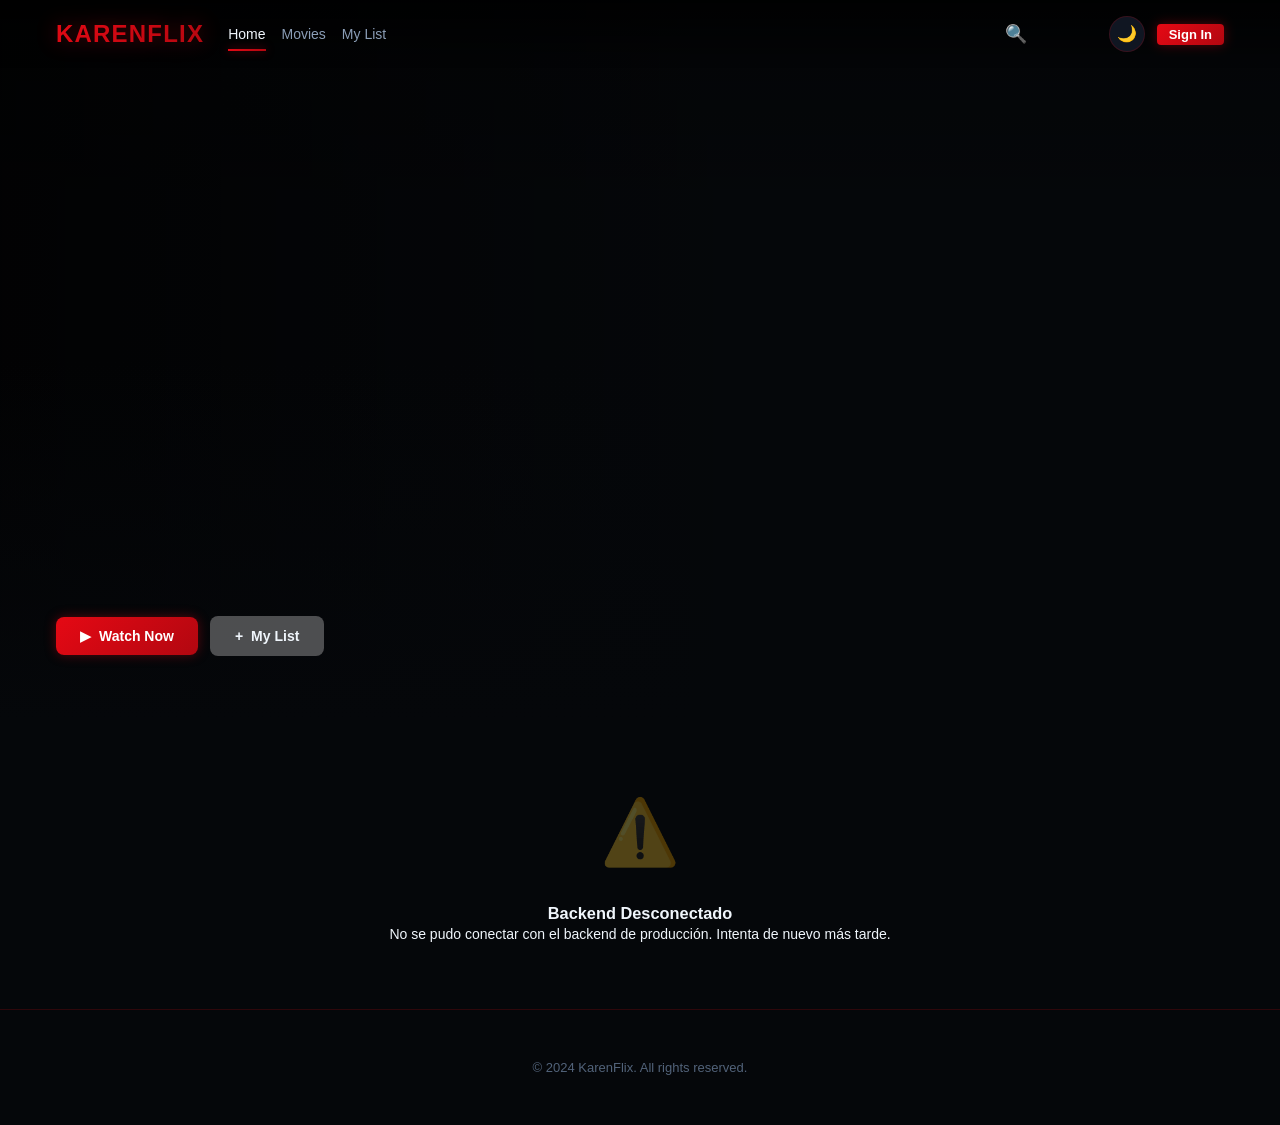
<file: index.html>
<!DOCTYPE html>
<html lang="es">
<head>
  <meta charset="UTF-8">
  <meta name="viewport" content="width=device-width, initial-scale=1.0">
  <title>KarenFlix - Home</title>
  <link rel="icon" href="public/favicon.ico">
  <link rel="stylesheet" href="assets/css/variables.css">
  <link rel="stylesheet" href="assets/css/global.css">
  <link rel="stylesheet" href="assets/css/components.css">
  <link rel="stylesheet" href="assets/css/pages/home.css">
</head>
<body>
  <header id="navbar"></header>

  <section class="hero" id="hero">
    <div class="hero__backdrop" id="hero-backdrop"></div>
    <div class="hero__overlay"></div>
    <div class="hero__content">
      <h1 id="hero-title"></h1>
      <p id="hero-synopsis"></p>
      <div class="hero__actions">
        <button class="btn btn--primary" id="hero-watch">
          <span>▶</span> Watch Now
        </button>
        <button class="btn btn--secondary" id="hero-add-list">
          <span>+</span> My List
        </button>
      </div>
      <div class="hero__meta" id="hero-meta"></div>
    </div>
  </section>

  <main id="carousels"></main>

  <footer>
    <div class="container">
      <p>© 2024 KarenFlix. All rights reserved.</p>
    </div>
  </footer>

  <div id="toast-container"></div>

  <script type="module">
    import { initHomePage } from './assets/js/pages/home.js';
    initHomePage();
  </script>
</body>
</html>
</file>
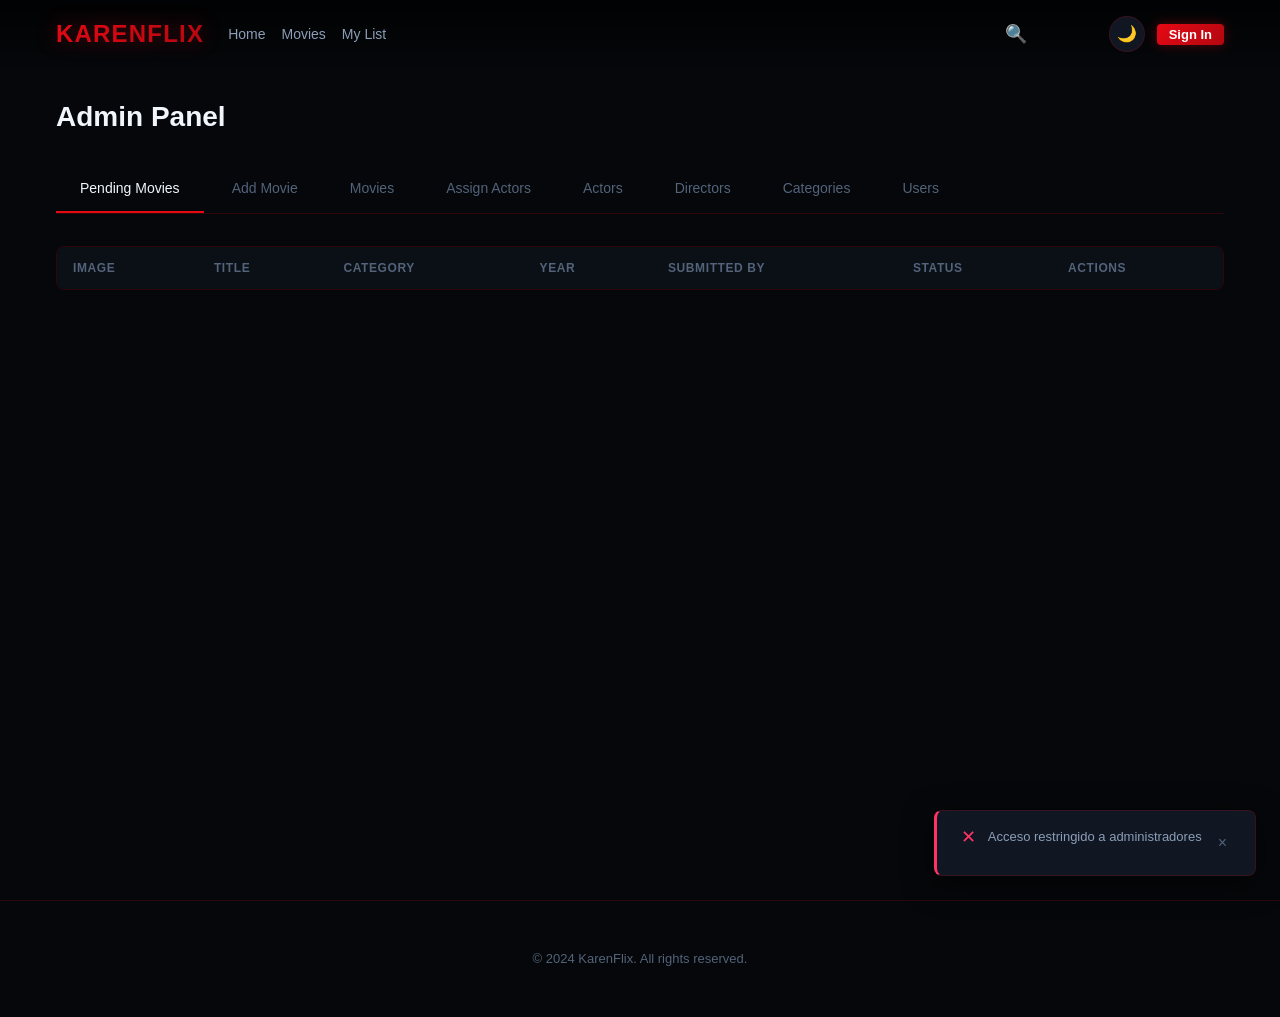
<file: pages/admin.html>
<!DOCTYPE html>
<html lang="es">
<head>
  <meta charset="UTF-8">
  <meta name="viewport" content="width=device-width, initial-scale=1.0">
  <title>KarenFlix - Admin Panel</title>
  <link rel="icon" href="../public/favicon.ico">
  <link rel="stylesheet" href="../assets/css/variables.css">
  <link rel="stylesheet" href="../assets/css/global.css">
  <link rel="stylesheet" href="../assets/css/components.css">
  <link rel="stylesheet" href="../assets/css/pages/admin.css">
</head>
<body>
  <header id="navbar"></header>

  <main class="container admin-page">
    <h1>Admin Panel</h1>

    <section class="admin-stats" id="admin-stats"></section>

    <nav class="admin-tabs" aria-label="Admin tabs">
      <button class="admin-tabs__btn admin-tabs__btn--active" data-tab="pending">Pending Movies</button>
      <button class="admin-tabs__btn" data-tab="add-movie">Add Movie</button>
      <button class="admin-tabs__btn" data-tab="manage-movies">Movies</button>
      <button class="admin-tabs__btn" data-tab="assign-actors">Assign Actors</button>
      <button class="admin-tabs__btn" data-tab="manage-actors">Actors</button>
      <button class="admin-tabs__btn" data-tab="manage-directors">Directors</button>
      <button class="admin-tabs__btn" data-tab="manage-categories">Categories</button>
      <button class="admin-tabs__btn" data-tab="manage-users">Users</button>
    </nav>

    <section id="tab-pending" class="admin-tab-content">
      <div class="admin-table-wrapper">
        <table class="admin-table" id="pending-table">
          <thead>
            <tr>
              <th>Image</th>
              <th>Title</th>
              <th>Category</th>
              <th>Year</th>
              <th>Submitted By</th>
              <th>Status</th>
              <th>Actions</th>
            </tr>
          </thead>
          <tbody id="pending-tbody"></tbody>
        </table>
      </div>
    </section>

    <section id="tab-add-movie" class="admin-tab-content" style="display:none;">
      <article class="admin-form-card">
        <h2 id="movie-form-title">Register New Movie</h2>
        <form id="add-movie-form">
          <input type="hidden" id="movie-id">
          <p class="form__group">
            <label class="form__label" for="movie-title">Title</label>
            <input type="text" class="form__input" id="movie-title" placeholder="Movie title..." required>
          </p>
          <p class="form__group">
            <label class="form__label" for="movie-description">Description</label>
            <textarea class="form__textarea" id="movie-description" rows="4" placeholder="Movie synopsis..." required></textarea>
          </p>
          <div class="form__row">
            <p class="form__group">
              <label class="form__label" for="movie-category">Category</label>
              <select class="form__select" id="movie-category" required>
                <option value="">Select category...</option>
              </select>
            </p>
            <p class="form__group">
              <label class="form__label" for="movie-director">Director</label>
              <select class="form__select" id="movie-director" required>
                <option value="">Select director...</option>
              </select>
            </p>
          </div>
          <div class="form__row">
            <p class="form__group">
              <label class="form__label" for="movie-year">Release Year</label>
              <input type="number" class="form__input" id="movie-year" placeholder="2024" min="1888" max="2030" required>
            </p>
            <p class="form__group">
              <label class="form__label" for="movie-duration">Duration (minutes)</label>
              <input type="number" class="form__input" id="movie-duration" min="1" max="1000" required>
            </p>
          </div>
          <p class="form__group">
            <label class="form__label" for="movie-image">Image URL</label>
            <input type="url" class="form__input" id="movie-image" maxlength="255" placeholder="https://... (opcional)">
          </p>
          <p class="form__group">
            <label class="form__label" for="movie-trailer">Video URL (YouTube, optional)</label>
            <input type="url" class="form__input" id="movie-trailer" maxlength="255" placeholder="https://www.youtube.com/watch?v=...">
          </p>
          <div class="admin-table__actions">
            <button type="submit" class="btn btn--primary" id="movie-submit">Add Movie</button>
            <button type="button" class="btn btn--ghost" id="movie-cancel" style="display:none;">Cancel</button>
          </div>
        </form>
      </article>
    </section>

    <section id="tab-manage-movies" class="admin-tab-content" style="display:none;">
      <div class="admin-table-wrapper">
        <table class="admin-table">
          <thead><tr><th>Title</th><th>Director</th><th>Category</th><th>Year</th><th>Status</th><th>Actions</th></tr></thead>
          <tbody id="movies-tbody"></tbody>
        </table>
      </div>
    </section>

    <section id="tab-assign-actors" class="admin-tab-content" style="display:none;">
      <article class="admin-form-card">
        <h2 id="assign-actor-title">Assign Actor to Movie</h2>
        <form id="assign-actor-form">
          <input type="hidden" id="assign-actor-id">
          <p class="form__group">
            <label class="form__label" for="assign-movie">Movie</label>
            <select class="form__select" id="assign-movie" required>
              <option value="">Select movie...</option>
            </select>
          </p>
          <p class="form__group">
            <label class="form__label" for="assign-actor">Actor</label>
            <select class="form__select" id="assign-actor" required>
              <option value="">Select actor...</option>
            </select>
          </p>
          <p class="form__group">
            <label class="form__label" for="assign-character">Character Name</label>
            <input type="text" class="form__input" id="assign-character" placeholder="Character name...">
          </p>
          <div class="admin-table__actions">
            <button type="submit" class="btn btn--primary" id="assign-actor-submit">Assign Actor</button>
            <button type="button" class="btn btn--ghost" id="assign-actor-cancel" style="display:none;">Cancel</button>
          </div>
        </form>
      </article>
      <div class="admin-table-wrapper admin-management-list">
        <table class="admin-table">
          <thead><tr><th>Actor</th><th>Character</th><th>Movie</th><th>Actions</th></tr></thead>
          <tbody id="cast-tbody"></tbody>
        </table>
      </div>
    </section>

    <section id="tab-manage-actors" class="admin-tab-content" style="display:none;">
      <article class="admin-form-card">
        <h2 id="actor-form-title">Create Actor</h2>
        <form id="actor-form">
          <input type="hidden" id="actor-id">
          <p class="form__group">
            <label class="form__label" for="actor-name">Name</label>
            <input type="text" class="form__input" id="actor-name" minlength="2" maxlength="100" required>
          </p>
          <p class="form__group">
            <label class="form__label" for="actor-biography">Biography</label>
            <textarea class="form__textarea" id="actor-biography" rows="4" minlength="10" maxlength="500" required></textarea>
          </p>
          <div class="form__row">
            <p class="form__group">
              <label class="form__label" for="actor-birth-date">Birth Date</label>
              <input type="date" class="form__input" id="actor-birth-date">
            </p>
            <p class="form__group">
              <label class="form__label" for="actor-photo-url">Photo URL</label>
              <input type="url" class="form__input" id="actor-photo-url" maxlength="255" placeholder="https://...">
            </p>
          </div>
          <div class="admin-table__actions">
            <button type="submit" class="btn btn--primary" id="actor-submit">Create Actor</button>
            <button type="button" class="btn btn--ghost" id="actor-cancel" style="display:none;">Cancel</button>
          </div>
        </form>
      </article>
      <div class="admin-table-wrapper admin-management-list">
        <table class="admin-table">
          <thead><tr><th>Name</th><th>Biography</th><th>Birth Date</th><th>Actions</th></tr></thead>
          <tbody id="actors-tbody"></tbody>
        </table>
      </div>
      <section class="admin-filmography" id="actor-filmography" hidden>
        <h2 id="actor-filmography-title">Actor filmography</h2>
        <ul id="actor-filmography-list"></ul>
      </section>
    </section>

    <section id="tab-manage-directors" class="admin-tab-content" style="display:none;">
      <article class="admin-form-card">
        <h2 id="director-form-title">Create Director</h2>
        <form id="director-form">
          <input type="hidden" id="director-id">
          <p class="form__group">
            <label class="form__label" for="director-name">Name</label>
            <input type="text" class="form__input" id="director-name" minlength="2" maxlength="100" required>
          </p>
          <div class="admin-table__actions">
            <button type="submit" class="btn btn--primary" id="director-submit">Create Director</button>
            <button type="button" class="btn btn--ghost" id="director-cancel" style="display:none;">Cancel</button>
          </div>
        </form>
      </article>
      <div class="admin-table-wrapper admin-management-list">
        <table class="admin-table">
          <thead><tr><th>Name</th><th>Actions</th></tr></thead>
          <tbody id="directors-tbody"></tbody>
        </table>
      </div>
      <section class="admin-filmography" id="director-filmography" hidden>
        <h2 id="director-filmography-title">Director filmography</h2>
        <ul id="director-filmography-list"></ul>
      </section>
    </section>

    <section id="tab-manage-categories" class="admin-tab-content" style="display:none;">
      <article class="admin-form-card">
        <h2 id="category-form-title">Create Category</h2>
        <form id="category-form">
          <input type="hidden" id="category-id">
          <p class="form__group">
            <label class="form__label" for="category-name">Name</label>
            <input type="text" class="form__input" id="category-name" minlength="2" maxlength="50" required>
          </p>
          <p class="form__group">
            <label class="form__label" for="category-description">Description</label>
            <textarea class="form__textarea" id="category-description" rows="3" minlength="3" maxlength="500" required></textarea>
          </p>
          <div class="admin-table__actions">
            <button type="submit" class="btn btn--primary" id="category-submit">Create Category</button>
            <button type="button" class="btn btn--ghost" id="category-cancel" style="display:none;">Cancel</button>
          </div>
        </form>
      </article>
      <div class="admin-table-wrapper admin-management-list">
        <table class="admin-table">
          <thead><tr><th>Name</th><th>Description</th><th>Actions</th></tr></thead>
          <tbody id="categories-tbody"></tbody>
        </table>
      </div>
    </section>

    <section id="tab-manage-users" class="admin-tab-content" style="display:none;">
      <article class="admin-form-card">
        <h2 id="user-form-title">Update User</h2>
        <form id="user-form">
          <input type="hidden" id="user-id">
          <p class="form__group">
            <label class="form__label" for="user-username">Username</label>
            <input type="text" class="form__input" id="user-username" minlength="3" maxlength="50" required>
          </p>
          <p class="form__group">
            <label class="form__label" for="user-email">Email</label>
            <input type="email" class="form__input" id="user-email" maxlength="100" required>
          </p>
          <p class="form__group">
            <label class="form__label" for="user-password">New Password</label>
            <input type="password" class="form__input" id="user-password" minlength="6" placeholder="Leave blank to keep current password">
          </p>
          <div class="admin-table__actions">
            <button type="submit" class="btn btn--primary">Save User</button>
            <button type="button" class="btn btn--ghost" id="user-cancel">Cancel</button>
          </div>
        </form>
      </article>
      <div class="admin-table-wrapper admin-management-list">
        <table class="admin-table">
          <thead><tr><th>Username</th><th>Email</th><th>Role</th><th>Actions</th></tr></thead>
          <tbody id="users-tbody"></tbody>
        </table>
      </div>
    </section>
  </main>

  <footer>
    <div class="container">
      <p>© 2024 KarenFlix. All rights reserved.</p>
    </div>
  </footer>

  <div id="toast-container"></div>

  <dialog class="role-confirm-dialog" id="role-confirm-dialog" aria-labelledby="role-confirm-title">
    <form id="role-confirm-form">
      <h2 id="role-confirm-title">Confirm role change</h2>
      <p class="role-confirm-dialog__description">
        Changing the role for <strong id="role-confirm-user"></strong> requires your administrator password.
      </p>
      <input type="hidden" id="role-user-id">
      <p class="form__group">
        <label class="form__label" for="role-select">New role</label>
        <select class="form__select" id="role-select" required>
          <option value="user">User</option>
          <option value="admin">Administrator</option>
        </select>
      </p>
      <p class="form__group">
        <label class="form__label" for="role-admin-password">Administrator password</label>
        <input type="password" class="form__input" id="role-admin-password" autocomplete="current-password" required>
      </p>
      <div class="admin-table__actions">
        <button type="submit" class="btn btn--primary" id="role-confirm-submit">Confirm role</button>
        <button type="button" class="btn btn--ghost" id="role-confirm-cancel">Cancel</button>
      </div>
    </form>
  </dialog>

  <script type="module">
    import { initAdminPage } from '../assets/js/pages/admin.js';
    initAdminPage();
  </script>
</body>
</html>
</file>
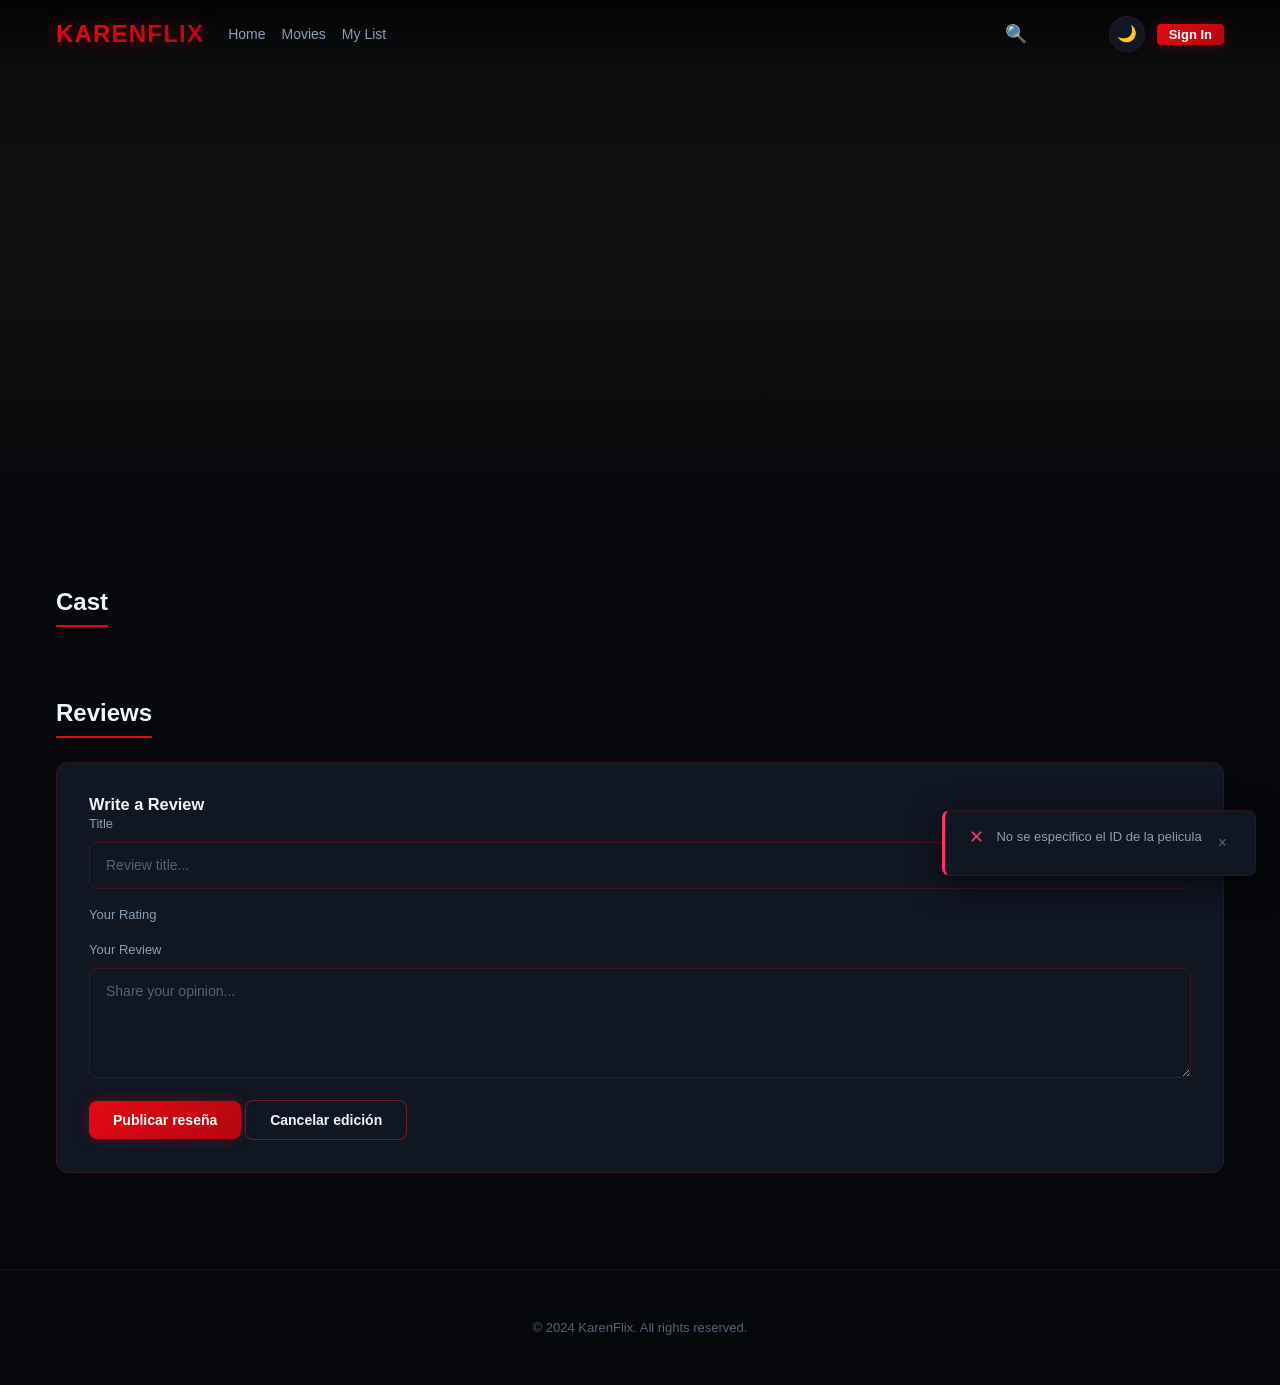
<file: pages/detail.html>
<!DOCTYPE html>
<html lang="es">
<head>
  <meta charset="UTF-8">
  <meta name="viewport" content="width=device-width, initial-scale=1.0">
  <title>KarenFlix - Movie Detail</title>
  <link rel="icon" href="../public/favicon.ico">
  <link rel="stylesheet" href="../assets/css/variables.css">
  <link rel="stylesheet" href="../assets/css/global.css">
  <link rel="stylesheet" href="../assets/css/components.css">
  <link rel="stylesheet" href="../assets/css/pages/detail.css">
</head>
<body>
  <header id="navbar"></header>

  <header class="detail-hero" id="detail-hero">
    <div class="detail-hero__backdrop" id="detail-backdrop"></div>
    <div class="detail-hero__overlay"></div>
    <div class="detail-hero__content">
      <figure class="detail-hero__poster" id="detail-poster"></figure>
      <div class="detail-hero__info">
        <h1 id="detail-title"></h1>
        <div class="detail-hero__meta" id="detail-meta"></div>
        <div id="detail-rating"></div>
        <p class="detail-hero__synopsis" id="detail-synopsis"></p>
        <div class="detail-hero__actions" id="detail-actions"></div>
      </div>
    </div>
  </header>

  <main class="container detail-content">
    <section class="detail-section">
      <h2 class="detail-section__title">Cast</h2>
      <div class="cast-grid" id="cast-grid"></div>
    </section>

    <section class="detail-section">
      <h2 class="detail-section__title">Reviews</h2>

      <article class="review-form" id="review-form-container">
        <h3>Write a Review</h3>
        <form id="review-form">
          <p class="form__group">
            <label class="form__label" for="review-title-input">Title</label>
            <input type="text" class="form__input" id="review-title-input" placeholder="Review title..." minlength="3" maxlength="100" required>
          </p>
          <div class="form__group">
            <span class="form__label">Your Rating</span>
            <div id="review-stars"></div>
            <input type="hidden" id="review-rating-value" value="0">
          </div>
          <p class="form__group">
            <label class="form__label" for="review-comment">Your Review</label>
            <textarea class="form__textarea" id="review-comment" rows="4" placeholder="Share your opinion..." minlength="10" maxlength="1000" required></textarea>
          </p>
          <button type="submit" class="btn btn--primary">Publicar reseña</button>
          <button type="button" class="btn btn--ghost" id="review-cancel-edit" hidden>Cancelar edición</button>
        </form>
      </article>

      <section class="reviews-list" id="reviews-list"></section>
    </section>
  </main>

  <footer>
    <div class="container">
      <p>© 2024 KarenFlix. All rights reserved.</p>
    </div>
  </footer>

  <dialog class="trailer-dialog" id="trailer-dialog" aria-label="Tráiler de la película">
    <div class="trailer-dialog__content">
      <button class="trailer-dialog__close" id="trailer-close" type="button" aria-label="Cerrar tráiler">×</button>
      <div class="trailer-dialog__video">
        <iframe
          id="trailer-frame"
          title="Tráiler de la película"
          src="about:blank"
          allow="autoplay; encrypted-media; picture-in-picture; web-share"
          referrerpolicy="strict-origin-when-cross-origin"
          allowfullscreen>
        </iframe>
      </div>
    </div>
  </dialog>

  <div id="toast-container"></div>

  <script type="module">
    import { initDetailPage } from '../assets/js/pages/detail.js';
    initDetailPage();
  </script>
</body>
</html>
</file>
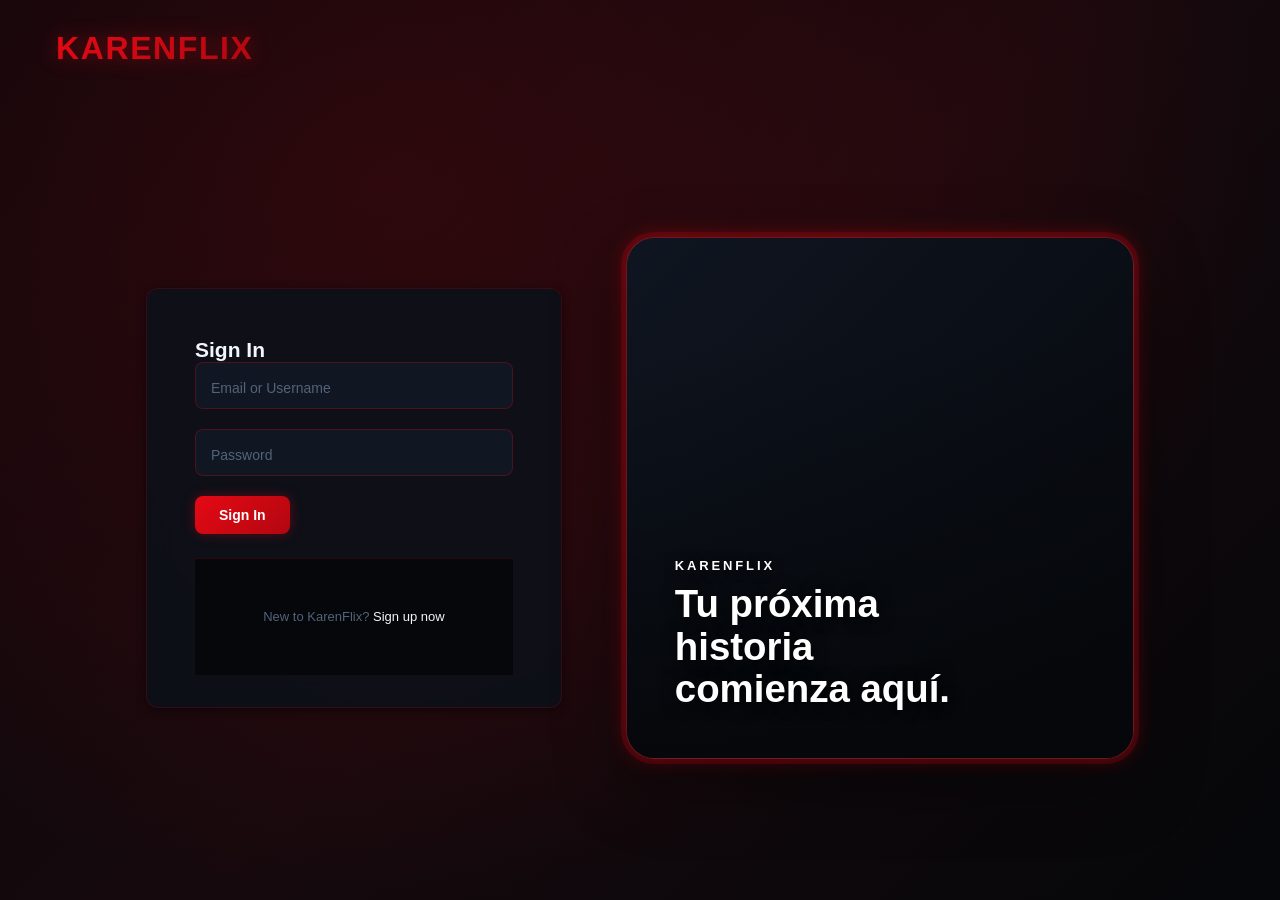
<file: pages/login.html>
<!DOCTYPE html>
<html lang="es">
<head>
  <meta charset="UTF-8">
  <meta name="viewport" content="width=device-width, initial-scale=1.0">
  <title>KarenFlix - Sign In</title>
  <link rel="icon" href="../public/favicon.ico">
  <link rel="stylesheet" href="../assets/css/variables.css">
  <link rel="stylesheet" href="../assets/css/global.css">
  <link rel="stylesheet" href="../assets/css/components.css">
  <link rel="stylesheet" href="../assets/css/pages/auth.css">
</head>
<body class="auth-page">
  <div class="auth-page__bg"></div>

  <header class="auth-nav">
    <a href="../index.html" class="auth-nav__logo">KARENFLIX</a>
  </header>

  <main class="auth-container">
    <article class="auth-card">
      <h1>Sign In</h1>
      <form id="login-form" novalidate>
        <p class="form__group">
          <input type="text" class="form__input" id="login-email" placeholder=" " autocomplete="username" autocapitalize="none" spellcheck="false" required>
          <label class="form__label form__label--float" for="login-email">Email or Username</label>
          <span class="form__error" id="login-email-error"></span>
        </p>
        <p class="form__group">
          <input type="password" class="form__input" id="login-password" placeholder=" " autocomplete="current-password" required>
          <label class="form__label form__label--float" for="login-password">Password</label>
          <span class="form__error" id="login-password-error"></span>
        </p>
        <button type="submit" class="btn btn--primary btn--full">Sign In</button>
        <footer class="auth-card__footer">
          <p>New to KarenFlix? <a href="register.html" class="auth-card__link">Sign up now</a></p>
        </footer>
      </form>
    </article>
    <aside class="brand-showcase" aria-label="Presentación de KarenFlix">
      <video class="brand-showcase__video" autoplay muted loop playsinline preload="metadata" aria-hidden="true">
        <source src="../public/karenflix_intro.mp4" type="video/mp4">
      </video>
      <div class="brand-showcase__overlay">
        <span class="brand-showcase__eyebrow">KARENFLIX</span>
        <p class="brand-showcase__tagline">Tu próxima historia comienza aquí.</p>
      </div>
    </aside>
  </main>

  <div id="toast-container"></div>

  <script type="module">
    import { initLoginPage } from '../assets/js/pages/auth.js';
    initLoginPage();
  </script>
</body>
</html>
</file>
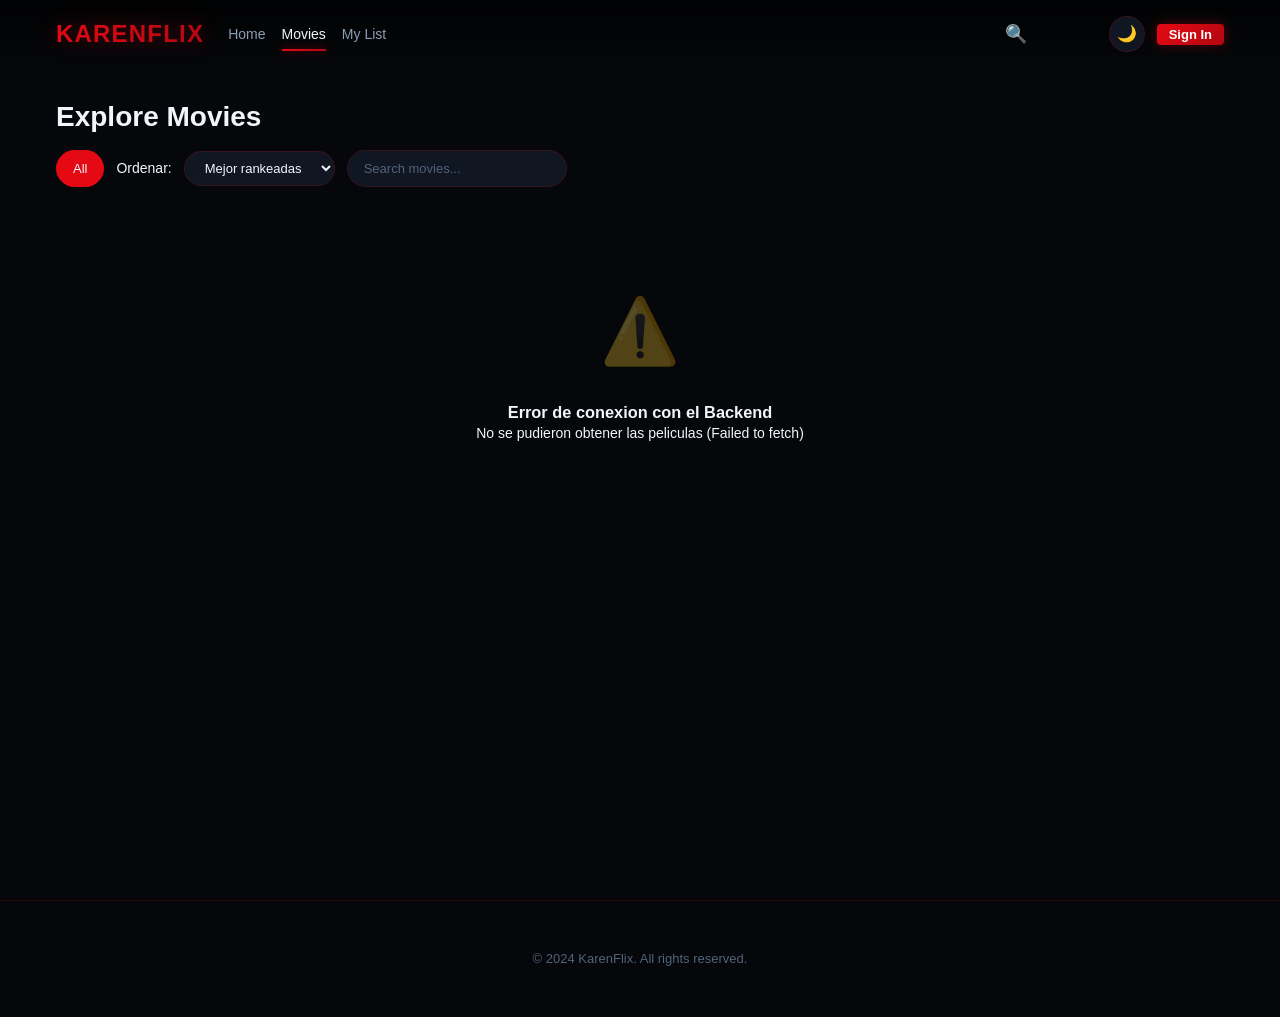
<file: pages/movies.html>
<!DOCTYPE html>
<html lang="es">
<head>
  <meta charset="UTF-8">
  <meta name="viewport" content="width=device-width, initial-scale=1.0">
  <title>KarenFlix - Movies</title>
  <link rel="icon" href="../public/favicon.ico">
  <link rel="stylesheet" href="../assets/css/variables.css">
  <link rel="stylesheet" href="../assets/css/global.css">
  <link rel="stylesheet" href="../assets/css/components.css">
  <link rel="stylesheet" href="../assets/css/pages/home.css">
</head>
<body>
  <header id="navbar"></header>

  <main class="container movies-page">
    <h1>Explore Movies</h1>

    <nav aria-label="Filtros y búsqueda" class="filter-bar">
      <div id="filter-categories"></div>
      <label class="filter-bar__sort-label" for="filter-sort">Ordenar:</label>
      <select class="filter-bar__sort" id="filter-sort" aria-label="Ordenar películas">
        <option value="ranking">Mejor rankeadas</option>
        <option value="popular">Más populares</option>
        <option value="recent">Más recientes</option>
      </select>
      <search>
        <input type="search" class="filter-bar__input" id="filter-search" placeholder="Search movies...">
      </search>
    </nav>

    <section class="movie-grid" id="movie-grid"></section>

    <section class="empty-state" id="empty-state" style="display:none;">
      <p class="empty-state__icon">🎬</p>
      <p>No movies found matching your criteria.</p>
    </section>
  </main>

  <footer>
    <div class="container">
      <p>© 2024 KarenFlix. All rights reserved.</p>
    </div>
  </footer>

  <div id="toast-container"></div>

  <script type="module">
    import { initMoviesPage } from '../assets/js/pages/movies.js';
    initMoviesPage();
  </script>
</body>
</html>
</file>
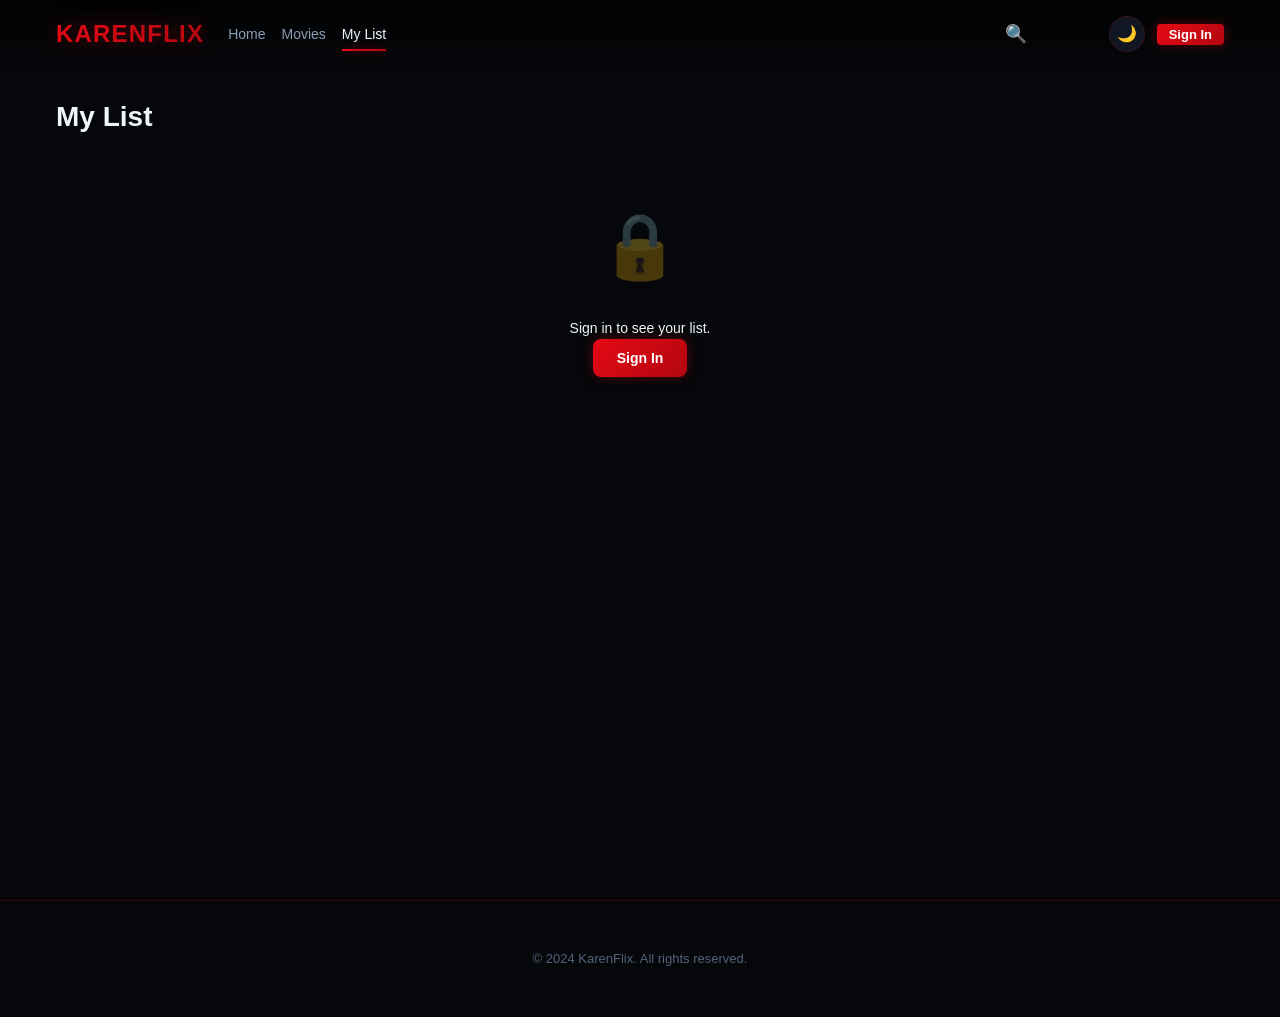
<file: pages/mylist.html>
<!DOCTYPE html>
<html lang="es">
<head>
  <meta charset="UTF-8">
  <meta name="viewport" content="width=device-width, initial-scale=1.0">
  <title>KarenFlix - My List</title>
  <link rel="icon" href="../public/favicon.ico">
  <link rel="stylesheet" href="../assets/css/variables.css">
  <link rel="stylesheet" href="../assets/css/global.css">
  <link rel="stylesheet" href="../assets/css/components.css">
  <link rel="stylesheet" href="../assets/css/pages/home.css">
</head>
<body>
  <header id="navbar"></header>

  <main class="container mylist-page">
    <h1>My List</h1>

    <section class="movie-grid" id="mylist-grid"></section>

    <section class="empty-state" id="mylist-empty" style="display:none;">
      <p class="empty-state__icon">📋</p>
      <p>Your list is empty. Start adding movies!</p>
      <a href="movies.html" class="btn btn--primary">Browse Movies</a>
    </section>

    <section class="empty-state" id="mylist-login" style="display:none;">
      <p class="empty-state__icon">🔒</p>
      <p>Sign in to see your list.</p>
      <a href="login.html" class="btn btn--primary">Sign In</a>
    </section>
  </main>

  <footer>
    <div class="container">
      <p>© 2024 KarenFlix. All rights reserved.</p>
    </div>
  </footer>

  <div id="toast-container"></div>

  <script type="module">
    import { initMyListPage } from '../assets/js/pages/mylist.js';
    initMyListPage();
  </script>
</body>
</html>
</file>
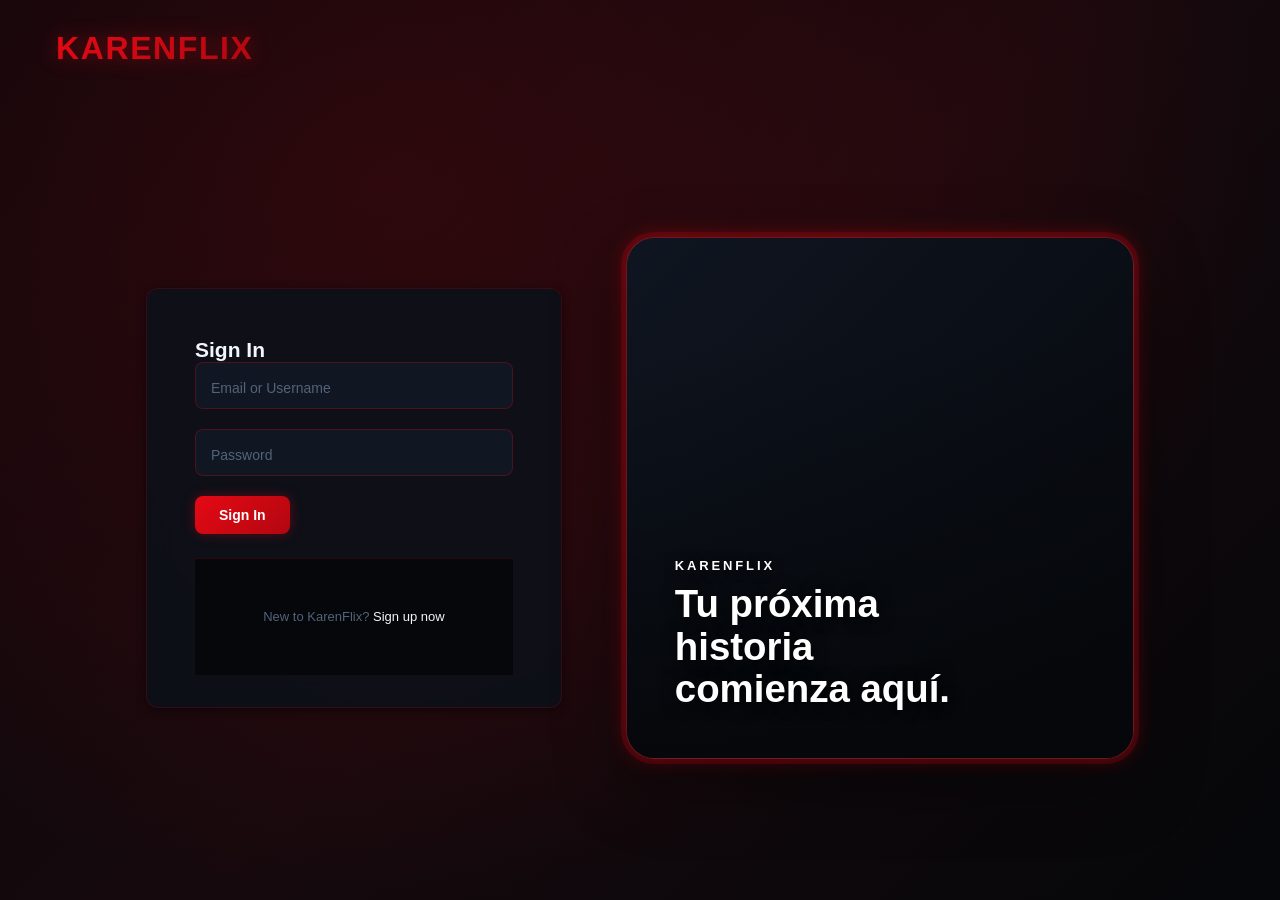
<file: pages/profile.html>
<!DOCTYPE html>
<html lang="es">
<head>
  <meta charset="UTF-8">
  <meta name="viewport" content="width=device-width, initial-scale=1.0">
  <title>KarenFlix - My Profile</title>
  <link rel="icon" href="../public/favicon.ico">
  <link rel="stylesheet" href="../assets/css/variables.css">
  <link rel="stylesheet" href="../assets/css/global.css">
  <link rel="stylesheet" href="../assets/css/components.css">
  <link rel="stylesheet" href="../assets/css/pages/profile.css">
</head>
<body>
  <header id="navbar"></header>

  <main class="container profile-page">
    <h1 class="profile-page__title">My Profile</h1>
    <section class="profile-layout">
      <article class="profile-card">
        <p class="profile-card__role" id="profile-role"></p>
        <form id="profile-form">
          <p class="form__group">
            <label class="form__label" for="profile-username">Username</label>
            <input type="text" class="form__input" id="profile-username" minlength="3" maxlength="50" required>
          </p>
          <p class="form__group">
            <label class="form__label" for="profile-email">Email</label>
            <input type="email" class="form__input" id="profile-email" maxlength="100" required>
          </p>
          <p class="form__group">
            <label class="form__label" for="profile-password">New Password</label>
            <input type="password" class="form__input" id="profile-password" minlength="6" placeholder="Leave blank to keep current password">
          </p>
          <button type="submit" class="btn btn--primary">Save Changes</button>
        </form>
      </article>
      <aside class="brand-showcase" aria-label="Presentación de KarenFlix">
        <video class="brand-showcase__video" autoplay muted loop playsinline preload="metadata" aria-hidden="true">
          <source src="../public/karenflix_intro.mp4" type="video/mp4">
        </video>
        <div class="brand-showcase__overlay">
          <span class="brand-showcase__eyebrow">KARENFLIX</span>
          <p class="brand-showcase__tagline">Tu próxima historia comienza aquí.</p>
        </div>
      </aside>
    </section>

    <article class="profile-danger-zone">
      <div>
        <h2>Delete Account</h2>
        <p>This permanently deletes your account and cannot be undone.</p>
      </div>
      <button class="btn btn--danger" id="delete-account-btn">Delete Account</button>
    </article>
  </main>

  <footer>
    <div class="container"><p>© 2024 KarenFlix. All rights reserved.</p></div>
  </footer>
  <div id="toast-container"></div>

  <script type="module">
    import { initProfilePage } from '../assets/js/pages/profile.js';
    initProfilePage();
  </script>
</body>
</html>
</file>
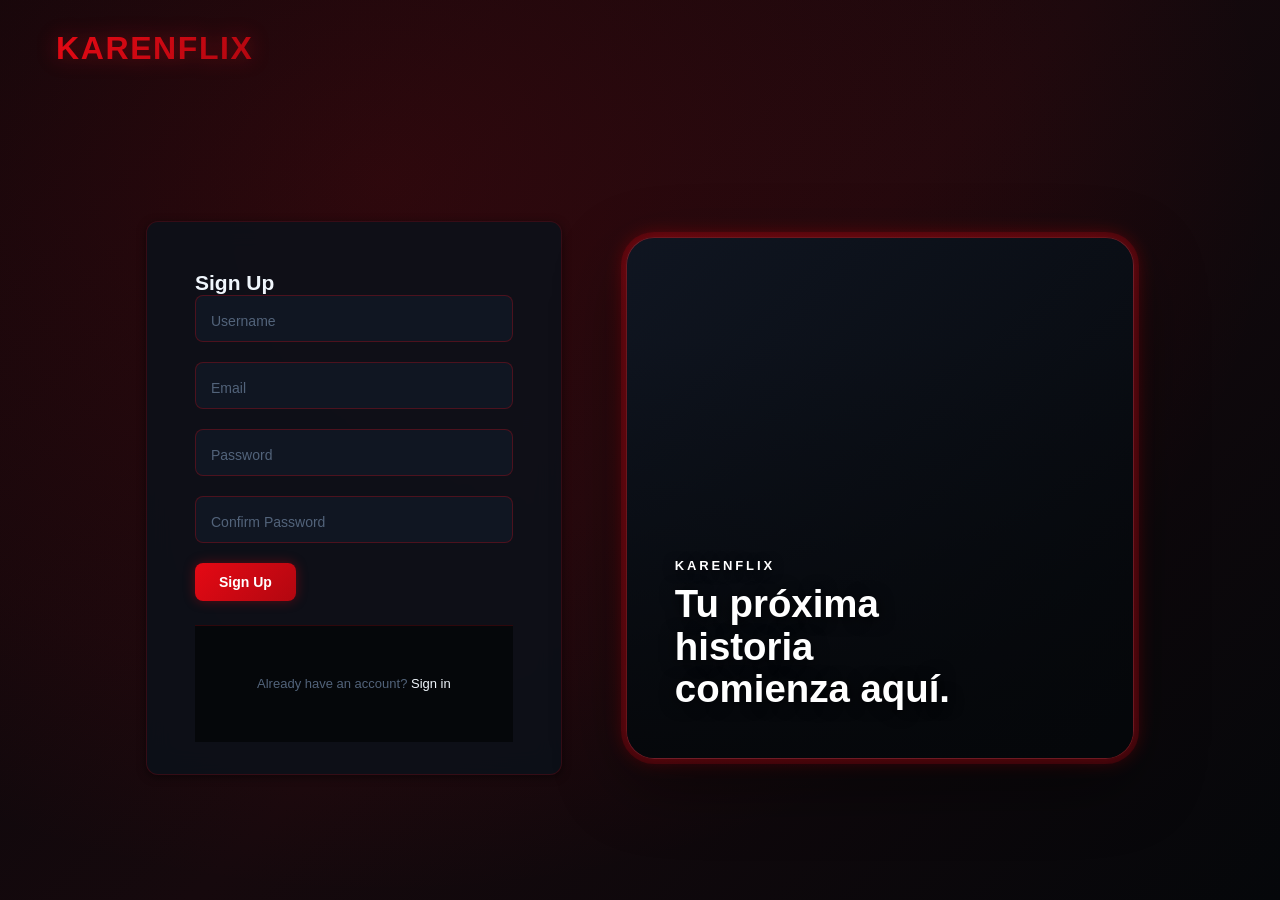
<file: pages/register.html>
<!DOCTYPE html>
<html lang="es">
<head>
  <meta charset="UTF-8">
  <meta name="viewport" content="width=device-width, initial-scale=1.0">
  <title>KarenFlix - Sign Up</title>
  <link rel="icon" href="../public/favicon.ico">
  <link rel="stylesheet" href="../assets/css/variables.css">
  <link rel="stylesheet" href="../assets/css/global.css">
  <link rel="stylesheet" href="../assets/css/components.css">
  <link rel="stylesheet" href="../assets/css/pages/auth.css">
</head>
<body class="auth-page">
  <div class="auth-page__bg"></div>

  <header class="auth-nav">
    <a href="../index.html" class="auth-nav__logo">KARENFLIX</a>
  </header>

  <main class="auth-container">
    <article class="auth-card">
      <h1>Sign Up</h1>
      <form id="register-form" novalidate>
        <p class="form__group">
          <input type="text" class="form__input" id="reg-username" placeholder=" " required>
          <label class="form__label form__label--float" for="reg-username">Username</label>
          <span class="form__error" id="reg-username-error"></span>
        </p>
        <p class="form__group">
          <input type="email" class="form__input" id="reg-email" placeholder=" " required>
          <label class="form__label form__label--float" for="reg-email">Email</label>
          <span class="form__error" id="reg-email-error"></span>
        </p>
        <p class="form__group">
          <input type="password" class="form__input" id="reg-password" placeholder=" " required minlength="6">
          <label class="form__label form__label--float" for="reg-password">Password</label>
          <span class="form__error" id="reg-password-error"></span>
        </p>
        <p class="form__group">
          <input type="password" class="form__input" id="reg-confirm" placeholder=" " required>
          <label class="form__label form__label--float" for="reg-confirm">Confirm Password</label>
          <span class="form__error" id="reg-confirm-error"></span>
        </p>
        <button type="submit" class="btn btn--primary btn--full">Sign Up</button>
        <footer class="auth-card__footer">
          <p>Already have an account? <a href="login.html" class="auth-card__link">Sign in</a></p>
        </footer>
      </form>
    </article>
    <aside class="brand-showcase" aria-label="Presentación de KarenFlix">
      <video class="brand-showcase__video" autoplay muted loop playsinline preload="metadata" aria-hidden="true">
        <source src="../public/karenflix_intro.mp4" type="video/mp4">
      </video>
      <div class="brand-showcase__overlay">
        <span class="brand-showcase__eyebrow">KARENFLIX</span>
        <p class="brand-showcase__tagline">Tu próxima historia comienza aquí.</p>
      </div>
    </aside>
  </main>

  <div id="toast-container"></div>

  <script type="module">
    import { initRegisterPage } from '../assets/js/pages/auth.js';
    initRegisterPage();
  </script>
</body>
</html>
</file>
<file: assets/css/variables.css>
/* ==========================================================================
   KarenFlix — Design Tokens & CSS Custom Properties
   Theme: Deep Black Base with Streaming Red & Ruby
   Supports Night, Day, and Matrix modes via [data-theme]
   ========================================================================== */

:root {
  /* -----------------------------------------------------------------------
     Color Palette (Dark Mode - Default)
     ----------------------------------------------------------------------- */

  /* Backgrounds: Deep Black Base */
  --color-bg-primary: #05070a;
  --color-bg-secondary: #0b0f16;
  --color-bg-card: #101622;
  --color-bg-hover: #182234;
  --color-surface: #0d131f;

  /* Primary Colors: Streaming Red & Ruby */
  --color-red: #e50914;
  --color-red-bright: #ff2934;
  --color-ruby: #b20710;
  --color-ruby-bright: #d90b1c;

  /* Main Accents */
  --color-accent: var(--color-red);
  --color-accent-hover: var(--color-red-bright);
  --color-accent-active: var(--color-ruby);
  --color-accent-muted: rgba(229, 9, 20, 0.16);
  --color-ruby-muted: rgba(178, 7, 16, 0.16);

  /* Streaming red gradients */
  --color-accent-gradient: linear-gradient(135deg, #e50914 0%, #b20710 100%);
  --color-ruby-gradient: linear-gradient(135deg, #b20710 0%, #e50914 100%);

  /* Text */
  --color-text-primary: #f0f6fc;
  --color-text-secondary: #8b9eb7;
  --color-text-muted: #52637a;
  --color-text-inverse: #05070a;

  /* Semantic */
  --color-success: #00ff66;
  --color-success-muted: rgba(0, 255, 102, 0.16);
  --color-warning: #ffb700;
  --color-warning-muted: rgba(255, 183, 0, 0.16);
  --color-error: #ff3366;
  --color-error-muted: rgba(255, 51, 102, 0.16);

  /* Special */
  --color-star: #ffb700;
  --color-overlay: rgba(5, 7, 10, 0.75);
  --color-overlay-heavy: rgba(5, 7, 10, 0.9);
  --color-glass: rgba(11, 15, 22, 0.88);
  --color-glass-light: rgba(16, 22, 34, 0.75);

  /* Red-tinted borders */
  --color-border: rgba(229, 9, 20, 0.18);
  --color-border-hover: rgba(255, 41, 52, 0.4);
  --color-border-focus: var(--color-red);
  --color-border-input: rgba(229, 9, 20, 0.28);

  /* Typography */
  --font-family-primary: 'Segoe UI', 'Helvetica Neue', Arial, sans-serif;
  --font-family-mono: 'Cascadia Code', 'Fira Code', 'Consolas', monospace;

  --font-size-xs: 0.75rem;    /* 12px */
  --font-size-sm: 0.8125rem;  /* 13px */
  --font-size-base: 0.875rem; /* 14px */
  --font-size-md: 1rem;       /* 16px */
  --font-size-lg: 1.125rem;   /* 18px */
  --font-size-xl: 1.5rem;     /* 24px */
  --font-size-2xl: 2rem;      /* 32px */
  --font-size-3xl: 2.5rem;    /* 40px */
  --font-size-4xl: 3.5rem;    /* 56px */
  --font-size-hero: clamp(2rem, 5vw, 4rem);

  --font-weight-normal: 400;
  --font-weight-medium: 500;
  --font-weight-semibold: 600;
  --font-weight-bold: 700;
  --font-weight-extrabold: 800;

  --line-height-tight: 1.2;
  --line-height-base: 1.5;
  --line-height-relaxed: 1.7;

  --letter-spacing-tight: -0.02em;
  --letter-spacing-normal: 0;
  --letter-spacing-wide: 0.05em;
  --letter-spacing-caps: 0.1em;

  /* Spacing */
  --space-2xs: 0.25rem;
  --space-xs: 0.5rem;
  --space-sm: 0.75rem;
  --space-md: 1rem;
  --space-lg: 1.5rem;
  --space-xl: 2rem;
  --space-2xl: 3rem;
  --space-3xl: 4rem;
  --space-4xl: 6rem;

  /* Border Radius */
  --radius-sm: 4px;
  --radius-md: 8px;
  --radius-lg: 12px;
  --radius-xl: 16px;
  --radius-2xl: 24px;
  --radius-full: 9999px;

  /* Shadows */
  --shadow-sm: 0 1px 3px rgba(0, 0, 0, 0.4);
  --shadow-md: 0 4px 12px rgba(0, 0, 0, 0.5);
  --shadow-lg: 0 8px 30px rgba(0, 0, 0, 0.6);
  --shadow-xl: 0 16px 50px rgba(0, 0, 0, 0.7);
  --shadow-card: 0 2px 8px rgba(0, 0, 0, 0.5);
  --shadow-card-hover: 0 8px 30px rgba(0, 0, 0, 0.8), 0 0 15px rgba(229, 9, 20, 0.28), 0 0 0 1px rgba(178, 7, 16, 0.25);
  --shadow-glow-accent: 0 0 20px rgba(229, 9, 20, 0.5);
  --shadow-glow-ruby: 0 0 20px rgba(178, 7, 16, 0.5);
  --shadow-glow-success: 0 0 20px rgba(0, 255, 102, 0.4);
  --shadow-inset: inset 0 1px 3px rgba(0, 0, 0, 0.3);

  /* Transitions */
  --transition-fast: 0.15s ease;
  --transition-normal: 0.3s ease;
  --transition-slow: 0.5s ease;
  --transition-bounce: 0.4s cubic-bezier(0.34, 1.56, 0.64, 1);

  /* Z-Index Layers */
  --z-dropdown: 500;
  --z-sticky: 600;
  --z-navbar: 1000;
  --z-modal-backdrop: 1900;
  --z-modal: 2000;
  --z-toast: 3000;
  --z-tooltip: 4000;

  /* Layout */
  --container-max-width: 1400px;
  --container-padding: clamp(1rem, 4vw, 3.5rem);
  --navbar-height: 68px;
  --sidebar-width: 260px;
}

/* ==========================================================================
   Modo Día (Light Mode)
   Activated when [data-theme="light"] on <html> or <body>
   ========================================================================== */

[data-theme="light"] {
  /* Clean Light Theme with Streaming Red & Ruby Accents */
  --color-bg-primary: #f8fafc;
  --color-bg-secondary: #ffffff;
  --color-bg-card: #ffffff;
  --color-bg-hover: #eef2f6;
  --color-surface: #f1f5f9;

  --color-red: #c1121f;
  --color-red-bright: #e50914;
  --color-ruby: #8f0712;
  --color-ruby-bright: #b20710;

  --color-accent: var(--color-red);
  --color-accent-hover: var(--color-red-bright);
  --color-accent-active: var(--color-ruby);
  --color-accent-muted: rgba(193, 18, 31, 0.12);
  --color-ruby-muted: rgba(143, 7, 18, 0.12);

  --color-accent-gradient: linear-gradient(135deg, #c1121f 0%, #8f0712 100%);
  --color-ruby-gradient: linear-gradient(135deg, #8f0712 0%, #c1121f 100%);

  --color-text-primary: #0f172a;
  --color-text-secondary: #475569;
  --color-text-muted: #64748b;
  --color-text-inverse: #ffffff;

  --color-success: #00a843;
  --color-success-muted: rgba(0, 168, 67, 0.12);
  --color-warning: #d97706;
  --color-warning-muted: rgba(217, 119, 6, 0.12);
  --color-error: #e11d48;
  --color-error-muted: rgba(225, 29, 72, 0.12);

  --color-overlay: rgba(248, 250, 252, 0.75);
  --color-overlay-heavy: rgba(248, 250, 252, 0.92);
  --color-glass: rgba(255, 255, 255, 0.9);
  --color-glass-light: rgba(241, 245, 249, 0.85);

  --color-border: rgba(193, 18, 31, 0.15);
  --color-border-hover: rgba(229, 9, 20, 0.35);
  --color-border-focus: var(--color-red);
  --color-border-input: rgba(193, 18, 31, 0.22);

  --shadow-sm: 0 1px 3px rgba(15, 23, 42, 0.08);
  --shadow-md: 0 4px 12px rgba(15, 23, 42, 0.1);
  --shadow-lg: 0 10px 30px rgba(15, 23, 42, 0.12);
  --shadow-xl: 0 20px 40px rgba(15, 23, 42, 0.15);
  --shadow-card: 0 2px 8px rgba(15, 23, 42, 0.06);
  --shadow-card-hover: 0 12px 30px rgba(193, 18, 31, 0.15), 0 0 0 1px rgba(143, 7, 18, 0.3);
  --shadow-glow-accent: 0 0 20px rgba(193, 18, 31, 0.25);
  --shadow-glow-ruby: 0 0 20px rgba(143, 7, 18, 0.25);
}

/* ==========================================================================
   Matrix Mode
   ========================================================================== */

[data-theme="matrix"] {
  --color-bg-primary: #020805;
  --color-bg-secondary: #06120a;
  --color-bg-card: #091a0e;
  --color-bg-hover: #102b18;
  --color-surface: #07140b;

  --color-red: #00c83a;
  --color-red-bright: #39ff14;
  --color-ruby: #008f11;
  --color-ruby-bright: #00d941;

  --color-accent: #00e640;
  --color-accent-hover: #39ff14;
  --color-accent-active: #00a82e;
  --color-accent-muted: rgba(0, 230, 64, 0.16);
  --color-ruby-muted: rgba(0, 143, 17, 0.18);
  --color-accent-gradient: linear-gradient(135deg, #39ff14 0%, #008f11 100%);
  --color-ruby-gradient: linear-gradient(135deg, #008f11 0%, #00e640 100%);

  --color-text-primary: #e2ffe9;
  --color-text-secondary: #9ac9a5;
  --color-text-muted: #5e8a68;
  --color-text-inverse: #020805;

  --color-overlay: rgba(2, 8, 5, 0.78);
  --color-overlay-heavy: rgba(2, 8, 5, 0.92);
  --color-glass: rgba(6, 18, 10, 0.9);
  --color-glass-light: rgba(9, 26, 14, 0.8);

  --color-border: rgba(0, 230, 64, 0.2);
  --color-border-hover: rgba(57, 255, 20, 0.45);
  --color-border-focus: #39ff14;
  --color-border-input: rgba(0, 230, 64, 0.3);

  --shadow-card-hover: 0 8px 30px rgba(0, 0, 0, 0.8), 0 0 15px rgba(0, 230, 64, 0.25), 0 0 0 1px rgba(0, 143, 17, 0.3);
  --shadow-glow-accent: 0 0 20px rgba(0, 230, 64, 0.45);
  --shadow-glow-ruby: 0 0 20px rgba(0, 143, 17, 0.45);
}
</file>
<file: assets/css/global.css>
/* ==========================================================================
   KarenFlix — Global Styles & CSS Reset
   ========================================================================== */

/* -----------------------------------------------------------------------
   Modern CSS Reset
   ----------------------------------------------------------------------- */

*,
*::before,
*::after {
  box-sizing: border-box;
  margin: 0;
  padding: 0;
}

html {
  -webkit-text-size-adjust: 100%;
  -moz-text-size-adjust: 100%;
  text-size-adjust: 100%;
  scroll-behavior: smooth;
  -webkit-font-smoothing: antialiased;
  -moz-osx-font-smoothing: grayscale;
  text-rendering: optimizeLegibility;
  tab-size: 4;
  font-size: 16px;
}

body {
  min-height: 100vh;
  font-family: var(--font-family-primary);
  font-size: var(--font-size-base);
  font-weight: var(--font-weight-normal);
  line-height: var(--line-height-base);
  color: var(--color-text-primary);
  background-color: var(--color-bg-primary);
  overflow-x: hidden;
}

img,
picture,
video,
canvas,
svg {
  display: block;
  max-width: 100%;
  height: auto;
}

input,
button,
textarea,
select {
  font: inherit;
  color: inherit;
}

button {
  cursor: pointer;
  border: none;
  background: none;
}

a {
  color: inherit;
  text-decoration: none;
}

ul,
ol {
  list-style: none;
}

h1, h2, h3, h4, h5, h6 {
  overflow-wrap: break-word;
  font-weight: var(--font-weight-bold);
  line-height: var(--line-height-tight);
}

p {
  overflow-wrap: break-word;
}

table {
  border-collapse: collapse;
  border-spacing: 0;
}

/* Remove all animations and transitions for people who prefer reduced motion */
@media (prefers-reduced-motion: reduce) {
  *,
  *::before,
  *::after {
    animation-duration: 0.01ms !important;
    animation-iteration-count: 1 !important;
    transition-duration: 0.01ms !important;
    scroll-behavior: auto !important;
  }
}

/* -----------------------------------------------------------------------
   Custom Scrollbar
   ----------------------------------------------------------------------- */

/* Standards-based scrollbar styling */
* {
  scrollbar-width: thin;
  scrollbar-color: var(--color-bg-hover) transparent;
}

/* WebKit scrollbar (Chrome, Safari, Edge) */
::-webkit-scrollbar {
  width: 8px;
  height: 8px;
}

::-webkit-scrollbar-track {
  background: transparent;
}

::-webkit-scrollbar-thumb {
  background-color: var(--color-bg-hover);
  border-radius: var(--radius-full);
  border: 2px solid transparent;
  background-clip: content-box;
}

::-webkit-scrollbar-thumb:hover {
  background-color: var(--color-text-muted);
}

::-webkit-scrollbar-corner {
  background: transparent;
}

/* -----------------------------------------------------------------------
   Selection
   ----------------------------------------------------------------------- */

::selection {
  background-color: var(--color-accent);
  color: var(--color-bg-primary);
}

/* -----------------------------------------------------------------------
   Focus Visible
   ----------------------------------------------------------------------- */

:focus-visible {
  outline: 2px solid var(--color-accent);
  outline-offset: 2px;
}

:focus:not(:focus-visible) {
  outline: none;
}

/* -----------------------------------------------------------------------
   Typography Scale
   ----------------------------------------------------------------------- */

.text-xs { font-size: var(--font-size-xs); }
.text-sm { font-size: var(--font-size-sm); }
.text-base { font-size: var(--font-size-base); }
.text-md { font-size: var(--font-size-md); }
.text-lg { font-size: var(--font-size-lg); }
.text-xl { font-size: var(--font-size-xl); }
.text-2xl { font-size: var(--font-size-2xl); }
.text-3xl { font-size: var(--font-size-3xl); }
.text-4xl { font-size: var(--font-size-4xl); }

.text-muted { color: var(--color-text-muted); }
.text-secondary { color: var(--color-text-secondary); }
.text-accent { color: var(--color-accent); }
.text-success { color: var(--color-success); }
.text-warning { color: var(--color-warning); }
.text-error { color: var(--color-error); }

.font-normal { font-weight: var(--font-weight-normal); }
.font-medium { font-weight: var(--font-weight-medium); }
.font-semibold { font-weight: var(--font-weight-semibold); }
.font-bold { font-weight: var(--font-weight-bold); }

.text-center { text-align: center; }
.text-uppercase {
  text-transform: uppercase;
  letter-spacing: var(--letter-spacing-caps);
}

/* -----------------------------------------------------------------------
   Layout Utilities
   ----------------------------------------------------------------------- */

.container {
  width: 100%;
  max-width: var(--container-max-width);
  margin-inline: auto;
  padding-inline: var(--container-padding);
}

.container--fluid {
  max-width: none;
  padding-inline: var(--container-padding);
}

.page-content {
  padding-top: var(--navbar-height);
  min-height: 100vh;
}

/* -----------------------------------------------------------------------
   Display & Visibility Utilities
   ----------------------------------------------------------------------- */

.hidden {
  display: none !important;
}

.sr-only {
  position: absolute;
  width: 1px;
  height: 1px;
  padding: 0;
  margin: -1px;
  overflow: hidden;
  clip: rect(0, 0, 0, 0);
  clip-path: inset(50%);
  white-space: nowrap;
  border: 0;
}

.sr-only--focusable:focus,
.sr-only--focusable:active {
  position: static;
  width: auto;
  height: auto;
  padding: inherit;
  margin: inherit;
  overflow: visible;
  clip: auto;
  clip-path: none;
  white-space: normal;
}

.visible-mobile {
  display: none !important;
}

@media (max-width: 767px) {
  .hidden-mobile {
    display: none !important;
  }

  .visible-mobile {
    display: block !important;
  }
}

/* -----------------------------------------------------------------------
   Flex & Grid Utilities
   ----------------------------------------------------------------------- */

.flex { display: flex; }
.flex-col { flex-direction: column; }
.flex-wrap { flex-wrap: wrap; }
.items-center { align-items: center; }
.justify-center { justify-content: center; }
.justify-between { justify-content: space-between; }
.gap-xs { gap: var(--space-xs); }
.gap-sm { gap: var(--space-sm); }
.gap-md { gap: var(--space-md); }
.gap-lg { gap: var(--space-lg); }
.gap-xl { gap: var(--space-xl); }

/* -----------------------------------------------------------------------
   Spacing Utilities
   ----------------------------------------------------------------------- */

.mt-sm { margin-top: var(--space-sm); }
.mt-md { margin-top: var(--space-md); }
.mt-lg { margin-top: var(--space-lg); }
.mt-xl { margin-top: var(--space-xl); }
.mb-sm { margin-bottom: var(--space-sm); }
.mb-md { margin-bottom: var(--space-md); }
.mb-lg { margin-bottom: var(--space-lg); }
.mb-xl { margin-bottom: var(--space-xl); }

/* -----------------------------------------------------------------------
   Responsive Container Padding
   ----------------------------------------------------------------------- */

@media (max-width: 575px) {
  :root {
    --container-padding: 1rem;
  }
}

@media (min-width: 576px) and (max-width: 767px) {
  :root {
    --container-padding: 1.5rem;
  }
}

@media (min-width: 768px) and (max-width: 991px) {
  :root {
    --container-padding: 2rem;
  }
}

@media (min-width: 992px) {
  :root {
    --container-padding: 3.5rem;
  }
}

/* -----------------------------------------------------------------------
   Global Footer
   ----------------------------------------------------------------------- */

footer,
.footer {
  padding-block: var(--space-2xl);
  border-top: 1px solid var(--color-border);
  background-color: var(--color-bg-primary);
  margin-top: auto;
}

footer p,
.footer__text {
  font-size: var(--font-size-sm);
  color: var(--color-text-muted);
  text-align: center;
}
</file>
<file: assets/css/components.css>
/* ==========================================================================
   KarenFlix — Component Styles (BEM)
   All reusable UI components for the streaming platform
   ========================================================================== */


/* ==========================================================================
   1. NAVBAR
   ========================================================================== */

.navbar {
  position: fixed;
  top: 0;
  left: 0;
  right: 0;
  height: var(--navbar-height);
  display: flex;
  align-items: center;
  padding-inline: var(--container-padding);
  background: linear-gradient(180deg, rgba(0, 0, 0, 0.7) 0%, transparent 100%);
  z-index: var(--z-navbar);
  transition: background var(--transition-normal), backdrop-filter var(--transition-normal);
}

.navbar--scrolled {
  background: var(--color-glass);
  backdrop-filter: blur(20px) saturate(180%);
  -webkit-backdrop-filter: blur(20px) saturate(180%);
  border-bottom: 1px solid var(--color-border);
}

.navbar__inner {
  display: flex;
  align-items: center;
  width: 100%;
  max-width: var(--container-max-width);
  margin-inline: auto;
  gap: var(--space-lg);
}

.navbar__logo {
  font-size: var(--font-size-xl);
  font-weight: var(--font-weight-extrabold);
  background: var(--color-accent-gradient);
  -webkit-background-clip: text;
  -webkit-text-fill-color: transparent;
  letter-spacing: var(--letter-spacing-wide);
  text-transform: uppercase;
  white-space: nowrap;
  flex-shrink: 0;
  user-select: none;
  filter: drop-shadow(0 0 10px rgba(229, 9, 20, 0.4));
  transition: filter var(--transition-fast);
}

.navbar__logo:hover {
  filter: drop-shadow(0 0 16px rgba(229, 9, 20, 0.7));
}

.navbar__nav {
  display: flex;
  align-items: center;
  gap: var(--space-md);
  flex: 1;
}

.navbar__link {
  font-size: var(--font-size-base);
  color: var(--color-text-secondary);
  transition: color var(--transition-fast);
  white-space: nowrap;
  position: relative;
  padding-block: var(--space-2xs);
}

.navbar__link::after {
  content: '';
  position: absolute;
  bottom: -2px;
  left: 0;
  width: 0;
  height: 2px;
  background: var(--color-accent-gradient);
  box-shadow: 0 0 8px rgba(229, 9, 20, 0.6);
  transition: width var(--transition-normal);
}

.navbar__link:hover,
.navbar__link--active {
  color: var(--color-text-primary);
}

.navbar__link--active::after,
.navbar__link:hover::after {
  width: 100%;
}

.navbar__search {
  display: flex;
  align-items: center;
  margin-left: auto;
  position: relative;
}

.navbar__search-input {
  background-color: transparent;
  border: 1px solid transparent;
  color: var(--color-text-primary);
  padding: var(--space-xs) var(--space-sm);
  padding-left: 2.25rem;
  border-radius: var(--radius-sm);
  width: 0;
  opacity: 0;
  transition: width var(--transition-normal), opacity var(--transition-normal),
    border-color var(--transition-normal), background-color var(--transition-normal);
  font-size: var(--font-size-base);
}

.navbar__search-input::placeholder {
  color: var(--color-text-muted);
}

.navbar__search--open .navbar__search-input,
.navbar__search-input:focus {
  width: 240px;
  opacity: 1;
  background-color: rgba(0, 0, 0, 0.75);
  border-color: var(--color-text-primary);
}

.navbar__search-icon {
  position: absolute;
  left: var(--space-xs);
  color: var(--color-text-primary);
  font-size: var(--font-size-md);
  pointer-events: none;
  z-index: 1;
}

.navbar__search-btn {
  color: var(--color-text-primary);
  font-size: var(--font-size-lg);
  padding: var(--space-xs);
  transition: color var(--transition-fast);
  display: flex;
  align-items: center;
}

.navbar__search-btn:hover {
  color: var(--color-text-secondary);
}

.navbar__actions {
  display: flex;
  align-items: center;
  gap: var(--space-sm);
  flex-shrink: 0;
}

.navbar__avatar {
  width: 32px;
  height: 32px;
  border-radius: var(--radius-sm);
  object-fit: cover;
  cursor: pointer;
  border: 1px solid transparent;
  transition: border-color var(--transition-fast);
}

.navbar__avatar:hover {
  border-color: var(--color-text-primary);
}

.navbar__avatar-wrapper {
  position: relative;
}

/* Hamburger Menu */
.navbar__hamburger {
  display: none;
  flex-direction: column;
  justify-content: center;
  gap: 5px;
  width: 24px;
  height: 24px;
  cursor: pointer;
  z-index: calc(var(--z-navbar) + 1);
}

.navbar__hamburger-line {
  display: block;
  width: 100%;
  height: 2px;
  background-color: var(--color-text-primary);
  transition: transform var(--transition-normal), opacity var(--transition-fast);
  transform-origin: center;
}

.navbar__hamburger--open .navbar__hamburger-line:nth-child(1) {
  transform: translateY(7px) rotate(45deg);
}

.navbar__hamburger--open .navbar__hamburger-line:nth-child(2) {
  opacity: 0;
}

.navbar__hamburger--open .navbar__hamburger-line:nth-child(3) {
  transform: translateY(-7px) rotate(-45deg);
}

/* Mobile Navigation */
.navbar__mobile-menu {
  display: none;
  position: fixed;
  inset: 0;
  top: var(--navbar-height);
  background-color: var(--color-glass);
  backdrop-filter: blur(20px);
  -webkit-backdrop-filter: blur(20px);
  flex-direction: column;
  padding: var(--space-xl) var(--container-padding);
  gap: var(--space-xs);
  z-index: var(--z-navbar);
  overflow-y: auto;
}

.navbar__mobile-menu--open {
  display: flex;
}

.navbar__mobile-link {
  display: block;
  font-size: var(--font-size-lg);
  color: var(--color-text-secondary);
  padding: var(--space-sm) 0;
  border-bottom: 1px solid var(--color-border);
  transition: color var(--transition-fast), padding-left var(--transition-normal);
}

.navbar__mobile-link:hover,
.navbar__mobile-link--active {
  color: var(--color-text-primary);
  padding-left: var(--space-sm);
}

@media (max-width: 767px) {
  .navbar__nav {
    display: none;
  }

  .navbar__hamburger {
    display: flex;
  }

  .navbar__search--open .navbar__search-input,
  .navbar__search-input:focus {
    width: 150px;
  }
}


/* ==========================================================================
   2. HERO BANNER
   ========================================================================== */

.hero {
  position: relative;
  min-height: 80vh;
  display: flex;
  align-items: flex-end;
  padding: var(--space-3xl) 0 var(--space-2xl);
  overflow: hidden;
}

.hero__backdrop {
  position: absolute;
  inset: 0;
  z-index: 0;
}

.hero__backdrop-img {
  width: 100%;
  height: 100%;
  object-fit: cover;
  object-position: center top;
}

/* Multi-layer gradient overlay for cinematic effect */
.hero__overlay {
  position: absolute;
  inset: 0;
  z-index: 1;
  background:
    linear-gradient(0deg, var(--color-bg-primary) 0%, transparent 50%),
    linear-gradient(90deg, rgba(0, 0, 0, 0.7) 0%, transparent 60%),
    linear-gradient(180deg, rgba(0, 0, 0, 0.4) 0%, transparent 30%);
}

.hero__content {
  position: relative;
  z-index: 2;
  max-width: 650px;
  padding-inline: var(--container-padding);
}

.hero__badge {
  display: inline-flex;
  align-items: center;
  gap: var(--space-xs);
  font-size: var(--font-size-sm);
  font-weight: var(--font-weight-semibold);
  color: var(--color-text-primary);
  text-transform: uppercase;
  letter-spacing: var(--letter-spacing-wide);
  margin-bottom: var(--space-sm);
}

.hero__badge-icon {
  color: var(--color-accent);
  font-size: var(--font-size-lg);
}

.hero__title,
.hero h1 {
  font-size: var(--font-size-hero);
  font-weight: var(--font-weight-extrabold);
  line-height: 1.1;
  margin-bottom: var(--space-md);
  text-shadow: 0 2px 8px rgba(0, 0, 0, 0.6);
  letter-spacing: var(--letter-spacing-tight);
}

.hero__meta {
  display: flex;
  align-items: center;
  gap: var(--space-md);
  margin-bottom: var(--space-md);
  font-size: var(--font-size-base);
  color: var(--color-text-secondary);
  flex-wrap: wrap;
}

.hero__meta-item {
  display: flex;
  align-items: center;
  gap: var(--space-2xs);
}

.hero__meta-rating {
  color: var(--color-success);
  font-weight: var(--font-weight-bold);
}

.hero__synopsis,
.hero p {
  font-size: var(--font-size-md);
  line-height: var(--line-height-relaxed);
  color: var(--color-text-secondary);
  max-width: 550px;
  margin-bottom: var(--space-lg);
  text-shadow: 0 1px 4px rgba(0, 0, 0, 0.5);
  display: -webkit-box;
  -webkit-line-clamp: 4;
  -webkit-box-orient: vertical;
  overflow: hidden;
}

.hero__actions {
  display: flex;
  align-items: center;
  gap: var(--space-sm);
  flex-wrap: wrap;
}

@media (max-width: 767px) {
  .hero {
    min-height: 70vh;
    padding-bottom: var(--space-xl);
    align-items: flex-end;
  }

  .hero__synopsis {
    -webkit-line-clamp: 3;
    font-size: var(--font-size-base);
  }
}


/* ==========================================================================
   3. CONTENT ROW / CAROUSEL
   ========================================================================== */

.content-row {
  position: relative;
  margin-bottom: var(--space-xl);
}

.content-row__header {
  display: flex;
  align-items: center;
  justify-content: space-between;
  padding-inline: var(--container-padding);
  margin-bottom: var(--space-sm);
}

.content-row__title {
  font-size: var(--font-size-lg);
  font-weight: var(--font-weight-bold);
  color: var(--color-text-primary);
  transition: color var(--transition-fast);
}

.content-row__see-all {
  font-size: var(--font-size-sm);
  color: var(--color-text-muted);
  transition: color var(--transition-fast);
  display: flex;
  align-items: center;
  gap: var(--space-2xs);
}

.content-row__see-all:hover {
  color: var(--color-text-primary);
}

.content-row__track-wrapper {
  position: relative;
}

.content-row__track {
  display: flex;
  gap: var(--space-xs);
  overflow-x: auto;
  scroll-behavior: smooth;
  scroll-snap-type: x mandatory;
  padding-inline: var(--container-padding);
  padding-block: var(--space-xs);

  /* Hide scrollbar */
  -ms-overflow-style: none;
  scrollbar-width: none;
}

.content-row__track::-webkit-scrollbar {
  display: none;
}

.content-row__track > * {
  scroll-snap-align: start;
}

/* Scroll Buttons */
.content-row__scroll-btn {
  position: absolute;
  top: 50%;
  transform: translateY(-50%);
  width: 44px;
  height: 100%;
  display: flex;
  align-items: center;
  justify-content: center;
  background: linear-gradient(90deg, rgba(20, 20, 20, 0.9), transparent);
  color: var(--color-text-primary);
  font-size: var(--font-size-xl);
  border: none;
  cursor: pointer;
  z-index: 10;
  opacity: 0;
  transition: opacity var(--transition-normal);
}

.content-row:hover .content-row__scroll-btn {
  opacity: 1;
}

.content-row__scroll-btn--left {
  left: 0;
  border-radius: 0 var(--radius-sm) var(--radius-sm) 0;
}

.content-row__scroll-btn--right {
  right: 0;
  background: linear-gradient(-90deg, rgba(20, 20, 20, 0.9), transparent);
  border-radius: var(--radius-sm) 0 0 var(--radius-sm);
}

.content-row__scroll-btn:hover {
  background: linear-gradient(90deg, rgba(20, 20, 20, 1), transparent);
}

.content-row__scroll-btn--right:hover {
  background: linear-gradient(-90deg, rgba(20, 20, 20, 1), transparent);
}

@media (max-width: 767px) {
  .content-row__scroll-btn {
    display: none;
  }
}


/* ==========================================================================
   4. MOVIE CARD
   ========================================================================== */

.movie-card {
  position: relative;
  flex-shrink: 0;
  width: 200px;
  border-radius: var(--radius-md);
  overflow: hidden;
  cursor: pointer;
  border: 1px solid var(--color-border);
  transition: transform var(--transition-normal), box-shadow var(--transition-normal), border-color var(--transition-fast);
  background-color: var(--color-bg-card);
}

.movie-card:hover {
  transform: scale(1.08);
  border-color: rgba(229, 9, 20, 0.5);
  box-shadow: var(--shadow-card-hover);
  z-index: 10;
}

.movie-card__poster-wrapper {
  position: relative;
  aspect-ratio: 2 / 3;
  overflow: hidden;
  background-color: var(--color-bg-secondary);
}

.movie-card__poster {
  width: 100%;
  height: 100%;
  object-fit: cover;
  transition: filter var(--transition-normal);
}

.movie-card:hover .movie-card__poster {
  filter: brightness(0.5);
}

/* Fallback placeholder when image fails */
.movie-card__poster-placeholder {
  position: absolute;
  inset: 0;
  display: flex;
  align-items: center;
  justify-content: center;
  background: linear-gradient(135deg, var(--color-bg-secondary), var(--color-bg-card));
  color: var(--color-text-muted);
  font-size: var(--font-size-3xl);
}

/* Hover Overlay */
.movie-card__overlay {
  position: absolute;
  inset: 0;
  display: flex;
  flex-direction: column;
  justify-content: flex-end;
  padding: var(--space-sm);
  background: linear-gradient(0deg, rgba(0, 0, 0, 0.85) 0%, transparent 60%);
  opacity: 0;
  transition: opacity var(--transition-normal);
}

.movie-card:hover .movie-card__overlay {
  opacity: 1;
}

.movie-card__overlay-title {
  font-size: var(--font-size-base);
  font-weight: var(--font-weight-semibold);
  color: var(--color-text-primary);
  margin-bottom: var(--space-2xs);
  display: -webkit-box;
  -webkit-line-clamp: 2;
  -webkit-box-orient: vertical;
  overflow: hidden;
}

.movie-card__overlay-meta {
  display: flex;
  align-items: center;
  gap: var(--space-xs);
  font-size: var(--font-size-xs);
  color: var(--color-text-muted);
}

/* Rating Badge */
.movie-card__rating {
  position: absolute;
  top: var(--space-xs);
  left: var(--space-xs);
  display: flex;
  align-items: center;
  gap: 3px;
  padding: 2px var(--space-xs);
  border-radius: var(--radius-sm);
  font-size: var(--font-size-xs);
  font-weight: var(--font-weight-bold);
  background-color: rgba(0, 0, 0, 0.7);
  backdrop-filter: blur(4px);
  -webkit-backdrop-filter: blur(4px);
  z-index: 2;
}

.movie-card__rating--high {
  color: var(--color-success);
}

.movie-card__rating--mid {
  color: var(--color-warning);
}

.movie-card__rating--low {
  color: var(--color-error);
}

/* Favorite Heart Button */
.movie-card__favorite {
  position: absolute;
  top: var(--space-xs);
  right: var(--space-xs);
  width: 30px;
  height: 30px;
  border-radius: var(--radius-full);
  background-color: rgba(0, 0, 0, 0.6);
  backdrop-filter: blur(4px);
  -webkit-backdrop-filter: blur(4px);
  display: flex;
  align-items: center;
  justify-content: center;
  color: var(--color-text-primary);
  font-size: var(--font-size-base);
  opacity: 0;
  transform: scale(0.8);
  transition: opacity var(--transition-fast), transform var(--transition-fast),
    color var(--transition-fast), background-color var(--transition-fast);
  z-index: 2;
}

.movie-card:hover .movie-card__favorite {
  opacity: 1;
  transform: scale(1);
}

.movie-card__favorite:hover {
  background-color: rgba(0, 0, 0, 0.8);
  color: var(--color-accent);
}

.movie-card__favorite--active {
  color: var(--color-accent);
  opacity: 1;
  transform: scale(1);
}

.movie-card__favorite--active:hover {
  color: var(--color-text-primary);
}

/* Card Info (below poster - optional layout) */
.movie-card__info {
  padding: var(--space-xs) var(--space-sm);
}

.movie-card__title {
  font-size: var(--font-size-sm);
  font-weight: var(--font-weight-medium);
  color: var(--color-text-primary);
  white-space: nowrap;
  overflow: hidden;
  text-overflow: ellipsis;
}

.movie-card__year {
  font-size: var(--font-size-xs);
  color: var(--color-text-muted);
  margin-top: 2px;
}

@media (max-width: 575px) {
  .movie-card {
    width: 140px;
  }
}


/* ==========================================================================
   5. MOVIE GRID
   ========================================================================== */

.movie-grid {
  display: grid;
  grid-template-columns: repeat(auto-fill, minmax(180px, 1fr));
  gap: var(--space-md);
  padding-block: var(--space-md);
}

.movie-grid .movie-card {
  width: 100%;
}

@media (max-width: 575px) {
  .movie-grid {
    grid-template-columns: repeat(auto-fill, minmax(130px, 1fr));
    gap: var(--space-sm);
  }
}


/* ==========================================================================
   6. FILTER BAR
   ========================================================================== */

.filter-bar {
  display: flex;
  align-items: center;
  gap: var(--space-sm);
  padding-block: var(--space-md);
  flex-wrap: wrap;
}

.filter-bar__group {
  display: flex;
  align-items: center;
  gap: var(--space-xs);
  flex-wrap: wrap;
}

.filter-bar__btn {
  padding: var(--space-xs) var(--space-md);
  border-radius: var(--radius-full);
  font-size: var(--font-size-sm);
  font-weight: var(--font-weight-medium);
  color: var(--color-text-secondary);
  background-color: var(--color-bg-card);
  border: 1px solid var(--color-border);
  cursor: pointer;
  white-space: nowrap;
  transition: all var(--transition-fast);
}

.filter-bar__btn:hover {
  color: var(--color-text-primary);
  background-color: var(--color-bg-hover);
  border-color: var(--color-border-hover);
}

.filter-bar__btn--active {
  color: var(--color-text-primary);
  background-color: var(--color-accent);
  border-color: var(--color-accent);
}

.filter-bar__btn--active:hover {
  background-color: var(--color-accent-hover);
  border-color: var(--color-accent-hover);
}

.filter-bar__sort {
  padding: var(--space-xs) var(--space-md);
  border: 1px solid var(--color-border);
  border-radius: var(--radius-full);
  color: var(--color-text-primary);
  background-color: var(--color-bg-card);
  font-size: var(--font-size-sm);
}

.filter-bar__sort:focus {
  outline: none;
  border-color: var(--color-accent);
  box-shadow: 0 0 0 3px var(--color-accent-muted);
}

.filter-bar__search {
  margin-left: auto;
  position: relative;
}

.filter-bar__search-input {
  background-color: var(--color-bg-card);
  border: 1px solid var(--color-border);
  color: var(--color-text-primary);
  padding: var(--space-xs) var(--space-md);
  padding-left: 2.25rem;
  border-radius: var(--radius-full);
  font-size: var(--font-size-sm);
  width: 220px;
  transition: border-color var(--transition-fast), box-shadow var(--transition-fast);
}

.filter-bar__search-input::placeholder {
  color: var(--color-text-muted);
}

.filter-bar__search-input:focus {
  outline: none;
  border-color: var(--color-accent);
  box-shadow: 0 0 0 3px var(--color-accent-muted);
}

.filter-bar__search-icon {
  position: absolute;
  left: var(--space-sm);
  top: 50%;
  transform: translateY(-50%);
  color: var(--color-text-muted);
  font-size: var(--font-size-base);
  pointer-events: none;
}

@media (max-width: 767px) {
  .filter-bar {
    flex-direction: column;
    align-items: stretch;
  }

  .filter-bar__search {
    margin-left: 0;
  }

  .filter-bar__search-input {
    width: 100%;
  }
}


/* ==========================================================================
   7. MODAL
   ========================================================================== */

.modal {
  position: fixed;
  inset: 0;
  display: flex;
  align-items: center;
  justify-content: center;
  z-index: var(--z-modal);
  opacity: 0;
  visibility: hidden;
  transition: opacity var(--transition-normal), visibility var(--transition-normal);
}

.modal--open {
  opacity: 1;
  visibility: visible;
}

.modal__backdrop {
  position: absolute;
  inset: 0;
  background-color: var(--color-overlay-heavy);
  backdrop-filter: blur(8px);
  -webkit-backdrop-filter: blur(8px);
  z-index: var(--z-modal-backdrop);
}

.modal__content {
  position: relative;
  z-index: var(--z-modal);
  width: 90%;
  max-width: 750px;
  max-height: 90vh;
  background-color: var(--color-bg-secondary);
  border-radius: var(--radius-lg);
  overflow-y: auto;
  box-shadow: var(--shadow-xl);
  transform: translateY(20px) scale(0.97);
  transition: transform var(--transition-normal);
}

.modal--open .modal__content {
  transform: translateY(0) scale(1);
}

.modal__header {
  position: sticky;
  top: 0;
  display: flex;
  align-items: center;
  justify-content: space-between;
  padding: var(--space-lg);
  background-color: var(--color-bg-secondary);
  border-bottom: 1px solid var(--color-border);
  z-index: 1;
}

.modal__title {
  font-size: var(--font-size-lg);
  font-weight: var(--font-weight-bold);
}

.modal__close {
  width: 36px;
  height: 36px;
  border-radius: var(--radius-full);
  display: flex;
  align-items: center;
  justify-content: center;
  color: var(--color-text-secondary);
  font-size: var(--font-size-xl);
  transition: background-color var(--transition-fast), color var(--transition-fast);
}

.modal__close:hover {
  background-color: var(--color-bg-hover);
  color: var(--color-text-primary);
}

.modal__body {
  padding: var(--space-lg);
}

.modal__footer {
  display: flex;
  align-items: center;
  justify-content: flex-end;
  gap: var(--space-sm);
  padding: var(--space-lg);
  border-top: 1px solid var(--color-border);
}

@media (max-width: 575px) {
  .modal__content {
    width: 100%;
    max-height: 100vh;
    border-radius: 0;
    height: 100%;
  }
}


/* ==========================================================================
   8. REVIEW CARD
   ========================================================================== */

.review-card {
  background-color: var(--color-bg-card);
  border-radius: var(--radius-md);
  padding: var(--space-lg);
  border: 1px solid var(--color-border);
  transition: border-color var(--transition-fast);
}

.review-card:hover {
  border-color: var(--color-border-hover);
}

.review-card__header {
  display: flex;
  align-items: center;
  gap: var(--space-sm);
  margin-bottom: var(--space-sm);
}

.review-card__avatar {
  width: 40px;
  height: 40px;
  border-radius: var(--radius-full);
  object-fit: cover;
  background-color: var(--color-bg-hover);
  flex-shrink: 0;
}

.review-card__user-info {
  flex: 1;
  min-width: 0;
}

.review-card__username {
  font-size: var(--font-size-base);
  font-weight: var(--font-weight-semibold);
  color: var(--color-text-primary);
}

.review-card__date {
  font-size: var(--font-size-xs);
  color: var(--color-text-muted);
}

.review-card__rating {
  margin-bottom: var(--space-sm);
}

.review-card__comment {
  font-size: var(--font-size-base);
  line-height: var(--line-height-relaxed);
  color: var(--color-text-secondary);
  margin-bottom: var(--space-md);
}

.review-card__footer {
  display: flex;
  align-items: center;
  gap: var(--space-md);
}

.review-card__reaction-btn,
.review-card__like-btn {
  display: inline-flex;
  align-items: center;
  gap: var(--space-2xs);
  font-size: var(--font-size-sm);
  color: var(--color-text-muted);
  transition: color var(--transition-fast);
  padding: var(--space-2xs) var(--space-xs);
  border-radius: var(--radius-sm);
}

.review-card__reaction-btn:hover,
.review-card__like-btn:hover {
  color: var(--color-accent);
  background-color: var(--color-accent-muted);
}

.review-card__reaction-btn--active,
.review-card__like-btn--active {
  color: var(--color-accent);
}

.review-card__reaction-btn:disabled {
  cursor: wait;
  opacity: 0.65;
}

.review-card__owner-actions {
  display: flex;
  gap: var(--space-sm);
  margin-left: auto;
}

.review-card__owner-btn {
  color: var(--color-text-secondary);
  font-size: var(--font-size-sm);
  padding: var(--space-2xs) var(--space-xs);
  border-radius: var(--radius-sm);
}

.review-card__owner-btn:hover {
  color: var(--color-accent);
  background-color: var(--color-accent-muted);
}

.review-card__reaction-count,
.review-card__like-count {
  font-weight: var(--font-weight-medium);
}


/* ==========================================================================
   9. STAR RATING
   ========================================================================== */

.star-rating {
  display: inline-flex;
  align-items: center;
  gap: 2px;
}

.star-rating__star {
  font-size: var(--font-size-lg);
  color: var(--color-bg-hover);
  cursor: default;
  transition: color var(--transition-fast), transform var(--transition-fast);
  line-height: 1;
}

.star-rating__star--filled {
  color: var(--color-star);
}

.star-rating__star--half {
  position: relative;
  color: var(--color-bg-hover);
}

.star-rating__star--half::before {
  content: '★';
  position: absolute;
  left: 0;
  top: 0;
  width: 50%;
  overflow: hidden;
  color: var(--color-star);
}

/* Interactive star rating */
.star-rating--interactive .star-rating__star {
  cursor: pointer;
}

.star-rating--interactive .star-rating__star:hover {
  transform: scale(1.2);
}

.star-rating--interactive:hover .star-rating__star {
  color: var(--color-bg-hover);
}

.star-rating--interactive .star-rating__star:hover,
.star-rating--interactive .star-rating__star:hover ~ .star-rating__star--preceding,
.star-rating--interactive:hover .star-rating__star:hover,
.star-rating--interactive:hover .star-rating__star:hover ~ .star-rating__star {
  color: var(--color-star);
}

/* Reverse direction trick: stars before hovered one glow on hover */
.star-rating--interactive {
  direction: rtl;
}

.star-rating--interactive .star-rating__star:hover ~ .star-rating__star {
  color: var(--color-star);
}

.star-rating__value {
  margin-left: var(--space-xs);
  font-size: var(--font-size-sm);
  font-weight: var(--font-weight-semibold);
  color: var(--color-text-secondary);
}

/* Sizes */
.star-rating--sm .star-rating__star {
  font-size: var(--font-size-base);
}

.star-rating--lg .star-rating__star {
  font-size: var(--font-size-xl);
}


/* ==========================================================================
   10. FORM STYLES
   ========================================================================== */

.form__group {
  margin-bottom: var(--space-md);
}

.form__label {
  display: block;
  font-size: var(--font-size-sm);
  font-weight: var(--font-weight-medium);
  color: var(--color-text-secondary);
  margin-bottom: var(--space-xs);
}

.form__label--required::after {
  content: ' *';
  color: var(--color-accent);
}

.form__input,
.form__textarea,
.form__select {
  width: 100%;
  padding: var(--space-sm) var(--space-md);
  background-color: var(--color-bg-card);
  border: 1px solid var(--color-border-input);
  border-radius: var(--radius-md);
  color: var(--color-text-primary);
  font-size: var(--font-size-base);
  transition: border-color var(--transition-fast), box-shadow var(--transition-fast),
    background-color var(--transition-fast);
}

.form__input::placeholder,
.form__textarea::placeholder {
  color: var(--color-text-muted);
}

.form__input:hover,
.form__textarea:hover,
.form__select:hover {
  border-color: var(--color-border-hover);
}

.form__input:focus,
.form__textarea:focus,
.form__select:focus {
  outline: none;
  border-color: var(--color-accent);
  box-shadow: 0 0 0 3px var(--color-accent-muted);
  background-color: var(--color-bg-secondary);
}

.form__textarea {
  resize: vertical;
  min-height: 100px;
}

.form__select {
  appearance: none;
  background-image: url("data:image/svg+xml,%3Csvg xmlns='http://www.w3.org/2000/svg' width='12' height='12' viewBox='0 0 12 12'%3E%3Cpath fill='%23777' d='M6 8L1 3h10z'/%3E%3C/svg%3E");
  background-repeat: no-repeat;
  background-position: right var(--space-sm) center;
  padding-right: var(--space-xl);
  cursor: pointer;
}

/* Error State */
.form__input--error,
.form__textarea--error,
.form__select--error {
  border-color: var(--color-error);
}

.form__input--error:focus,
.form__textarea--error:focus,
.form__select--error:focus {
  box-shadow: 0 0 0 3px var(--color-error-muted);
}

.form__error {
  font-size: var(--font-size-xs);
  color: var(--color-error);
  margin-top: var(--space-2xs);
  display: flex;
  align-items: center;
  gap: var(--space-2xs);
}

/* Success State */
.form__input--success {
  border-color: var(--color-success);
}

.form__input--success:focus {
  box-shadow: 0 0 0 3px var(--color-success-muted);
}

.form__helper {
  font-size: var(--font-size-xs);
  color: var(--color-text-muted);
  margin-top: var(--space-2xs);
}

/* Checkbox & Radio */
.form__checkbox,
.form__radio {
  display: flex;
  align-items: center;
  gap: var(--space-xs);
  cursor: pointer;
  font-size: var(--font-size-base);
  color: var(--color-text-secondary);
}

.form__checkbox-input,
.form__radio-input {
  width: 18px;
  height: 18px;
  accent-color: var(--color-accent);
  cursor: pointer;
}

.form__actions {
  display: flex;
  align-items: center;
  gap: var(--space-sm);
  margin-top: var(--space-lg);
}


/* ==========================================================================
   11. AUTH CARD
   ========================================================================== */

.auth-card {
  width: 100%;
  max-width: 450px;
  background-color: rgba(11, 17, 26, 0.85);
  backdrop-filter: blur(12px);
  -webkit-backdrop-filter: blur(12px);
  border-radius: var(--radius-lg);
  padding: var(--space-2xl) var(--space-2xl) var(--space-xl);
  border: 1px solid var(--color-border);
  box-shadow: var(--shadow-card);
}

.brand-showcase {
  position: relative;
  isolation: isolate;
  min-width: 0;
  min-height: 360px;
  height: min(58vh, 560px);
  overflow: hidden;
  border: 1px solid var(--color-border-hover);
  border-radius: 28px;
  background: linear-gradient(135deg, var(--color-bg-card), var(--color-bg-primary));
  box-shadow:
    0 0 0 5px var(--color-accent-muted),
    0 24px 70px rgba(0, 0, 0, 0.45),
    var(--shadow-glow-accent);
}

.brand-showcase__video,
.brand-showcase__overlay {
  position: absolute;
  inset: 0;
  width: 100%;
  height: 100%;
}

.brand-showcase__video {
  z-index: -2;
  object-fit: cover;
}

.brand-showcase__overlay {
  z-index: -1;
  display: flex;
  flex-direction: column;
  justify-content: flex-end;
  padding: clamp(var(--space-lg), 4vw, var(--space-2xl));
  background: linear-gradient(
    180deg,
    rgba(5, 7, 10, 0.05) 20%,
    rgba(5, 7, 10, 0.35) 55%,
    rgba(5, 7, 10, 0.9) 100%
  );
}

.brand-showcase__eyebrow {
  color: #fff;
  font-size: var(--font-size-sm);
  font-weight: var(--font-weight-bold);
  letter-spacing: 0.22em;
  text-shadow: 0 2px 12px rgba(0, 0, 0, 0.8);
}

.brand-showcase__tagline {
  max-width: 14ch;
  margin-top: var(--space-xs);
  color: #fff;
  font-size: clamp(var(--font-size-xl), 3vw, var(--font-size-3xl));
  font-weight: var(--font-weight-extrabold);
  line-height: 1.1;
  text-shadow: 0 2px 16px rgba(0, 0, 0, 0.85);
}

.brand-showcase__video[hidden] {
  display: none;
}

.auth-card__title {
  font-size: var(--font-size-2xl);
  font-weight: var(--font-weight-bold);
  color: var(--color-text-primary);
  margin-bottom: var(--space-lg);
}

.auth-card__subtitle {
  font-size: var(--font-size-base);
  color: var(--color-text-muted);
  margin-bottom: var(--space-xl);
}

.auth-card__divider {
  display: flex;
  align-items: center;
  gap: var(--space-md);
  margin-block: var(--space-lg);
  color: var(--color-text-muted);
  font-size: var(--font-size-sm);
}

.auth-card__divider::before,
.auth-card__divider::after {
  content: '';
  flex: 1;
  height: 1px;
  background-color: var(--color-border);
}

.auth-card__footer {
  text-align: center;
  margin-top: var(--space-lg);
  font-size: var(--font-size-base);
  color: var(--color-text-muted);
}

.auth-card__footer-link {
  color: var(--color-text-primary);
  font-weight: var(--font-weight-medium);
  transition: color var(--transition-fast);
}

.auth-card__footer-link:hover {
  color: var(--color-accent);
}

.auth-card__social {
  display: flex;
  flex-direction: column;
  gap: var(--space-sm);
}

.auth-card__social-btn {
  display: flex;
  align-items: center;
  justify-content: center;
  gap: var(--space-sm);
  width: 100%;
  padding: var(--space-sm) var(--space-md);
  background-color: var(--color-bg-card);
  border: 1px solid var(--color-border);
  border-radius: var(--radius-md);
  color: var(--color-text-primary);
  font-size: var(--font-size-base);
  font-weight: var(--font-weight-medium);
  transition: background-color var(--transition-fast), border-color var(--transition-fast);
}

.auth-card__social-btn:hover {
  background-color: var(--color-bg-hover);
  border-color: var(--color-border-hover);
}

@media (max-width: 575px) {
  .auth-card {
    padding: var(--space-xl) var(--space-lg);
    border-radius: 0;
    border: none;
    max-width: none;
    min-height: 100vh;
    display: flex;
    flex-direction: column;
    justify-content: center;
  }
}


/* ==========================================================================
   12. BUTTONS
   ========================================================================== */

.btn {
  display: inline-flex;
  align-items: center;
  justify-content: center;
  gap: var(--space-xs);
  padding: var(--space-sm) var(--space-lg);
  font-size: var(--font-size-base);
  font-weight: var(--font-weight-semibold);
  line-height: 1;
  border: 1px solid transparent;
  border-radius: var(--radius-md);
  cursor: pointer;
  white-space: nowrap;
  text-decoration: none;
  transition: all var(--transition-fast);
  user-select: none;
}

.btn:disabled,
.btn--disabled {
  opacity: 0.5;
  cursor: not-allowed;
  pointer-events: none;
}

/* Primary */
.btn--primary {
  background: var(--color-accent-gradient);
  color: #ffffff;
  font-weight: var(--font-weight-bold);
  border: none;
  box-shadow: 0 0 12px rgba(229, 9, 20, 0.35);
}

.btn--primary:hover {
  background: var(--color-ruby-gradient);
  color: #ffffff;
  box-shadow: 0 0 22px rgba(178, 7, 16, 0.5), 0 0 10px rgba(229, 9, 20, 0.4);
  transform: translateY(-1px);
}

.btn--primary:active {
  transform: scale(0.97) translateY(0);
}

/* Theme Toggle Button (Day / Night) */
.theme-toggle {
  display: inline-flex;
  align-items: center;
  justify-content: center;
  width: 36px;
  height: 36px;
  border-radius: var(--radius-full);
  background-color: var(--color-bg-card);
  border: 1px solid var(--color-border);
  color: var(--color-text-primary);
  font-size: var(--font-size-md);
  cursor: pointer;
  transition: all var(--transition-fast);
}

.theme-toggle:hover {
  border-color: var(--color-border-hover);
  box-shadow: var(--shadow-glow-ruby);
  transform: scale(1.08);
}

/* Secondary */
.btn--secondary {
  background-color: rgba(109, 109, 110, 0.7);
  color: var(--color-text-primary);
}

.btn--secondary:hover {
  background-color: rgba(109, 109, 110, 0.4);
}

.btn--secondary:active {
  transform: scale(0.97);
}

/* Ghost / Outline */
.btn--ghost {
  background-color: transparent;
  color: var(--color-text-primary);
  border-color: var(--color-border-hover);
}

.btn--ghost:hover {
  background-color: var(--color-bg-hover);
  border-color: var(--color-text-muted);
}

/* Danger */
.btn--danger {
  background-color: var(--color-error);
  color: var(--color-text-primary);
}

.btn--danger:hover {
  background-color: var(--color-accent-hover);
  box-shadow: var(--shadow-glow-accent);
}

.btn--danger:active {
  transform: scale(0.97);
}

/* Icon Button */
.btn--icon {
  padding: var(--space-xs);
  border-radius: var(--radius-full);
  width: 40px;
  height: 40px;
  background-color: rgba(42, 42, 42, 0.6);
  color: var(--color-text-primary);
  border-color: rgba(255, 255, 255, 0.2);
}

.btn--icon:hover {
  background-color: rgba(42, 42, 42, 0.9);
  border-color: rgba(255, 255, 255, 0.4);
}

/* Sizes */
.btn--sm {
  padding: var(--space-2xs) var(--space-sm);
  font-size: var(--font-size-sm);
  border-radius: var(--radius-sm);
}

.btn--lg {
  padding: var(--space-md) var(--space-xl);
  font-size: var(--font-size-md);
  border-radius: var(--radius-lg);
}

.btn--xl {
  padding: var(--space-md) var(--space-2xl);
  font-size: var(--font-size-lg);
  border-radius: var(--radius-lg);
}

/* Full Width */
.btn--block {
  width: 100%;
}

/* Loading State */
.btn--loading {
  position: relative;
  color: transparent;
  pointer-events: none;
}

.btn--loading::after {
  content: '';
  position: absolute;
  width: 18px;
  height: 18px;
  border: 2px solid rgba(255, 255, 255, 0.3);
  border-top-color: var(--color-text-primary);
  border-radius: var(--radius-full);
  animation: btn-spin 0.6s linear infinite;
}

@keyframes btn-spin {
  to { transform: rotate(360deg); }
}


/* ==========================================================================
   13. BADGE
   ========================================================================== */

.badge {
  display: inline-flex;
  align-items: center;
  gap: var(--space-2xs);
  padding: 3px var(--space-xs);
  font-size: var(--font-size-xs);
  font-weight: var(--font-weight-semibold);
  line-height: 1.3;
  border-radius: var(--radius-full);
  white-space: nowrap;
  background-color: var(--color-bg-hover);
  color: var(--color-text-secondary);
}

.badge--success {
  background-color: var(--color-success-muted);
  color: var(--color-success);
}

.badge--warning {
  background-color: var(--color-warning-muted);
  color: var(--color-warning);
}

.badge--pending {
  background-color: var(--color-accent-muted);
  color: var(--color-accent);
}

.badge--error {
  background-color: var(--color-error-muted);
  color: var(--color-error);
}

.badge--accent {
  background-color: var(--color-accent-muted);
  color: var(--color-accent);
}

.badge--lg {
  padding: var(--space-2xs) var(--space-sm);
  font-size: var(--font-size-sm);
}

/* Dot badge */
.badge__dot {
  width: 6px;
  height: 6px;
  border-radius: var(--radius-full);
  background-color: currentColor;
}


/* ==========================================================================
   14. ADMIN TABLE
   ========================================================================== */

.admin-table-wrapper {
  overflow-x: auto;
  border-radius: var(--radius-md);
  border: 1px solid var(--color-border);
}

.admin-table {
  width: 100%;
  font-size: var(--font-size-sm);
  text-align: left;
}

.admin-table__head {
  background-color: var(--color-bg-secondary);
  border-bottom: 1px solid var(--color-border);
}

.admin-table__th {
  padding: var(--space-sm) var(--space-md);
  font-weight: var(--font-weight-semibold);
  color: var(--color-text-muted);
  text-transform: uppercase;
  letter-spacing: var(--letter-spacing-wide);
  font-size: var(--font-size-xs);
  white-space: nowrap;
  user-select: none;
  position: relative;
}

.admin-table__th--sortable {
  cursor: pointer;
  transition: color var(--transition-fast);
}

.admin-table__th--sortable:hover {
  color: var(--color-text-primary);
}

.admin-table__th--sorted {
  color: var(--color-accent);
}

.admin-table__sort-icon {
  margin-left: var(--space-2xs);
  font-size: 10px;
}

.admin-table__body {}

.admin-table__row {
  border-bottom: 1px solid var(--color-border);
  transition: background-color var(--transition-fast);
}

.admin-table__row:nth-child(even) {
  background-color: rgba(255, 255, 255, 0.02);
}

.admin-table__row:hover {
  background-color: var(--color-bg-hover);
}

.admin-table__row:last-child {
  border-bottom: none;
}

.admin-table__td {
  padding: var(--space-sm) var(--space-md);
  color: var(--color-text-secondary);
  vertical-align: middle;
}

.admin-table__td--actions {
  display: flex;
  align-items: center;
  gap: var(--space-xs);
}

.admin-table__thumbnail {
  width: 36px;
  height: 54px;
  border-radius: var(--radius-sm);
  object-fit: cover;
  background-color: var(--color-bg-hover);
}

/* Responsive table: stack on small screens */
@media (max-width: 767px) {
  .admin-table-wrapper {
    border: none;
    border-radius: 0;
  }

  .admin-table__head {
    display: none;
  }

  .admin-table__row {
    display: flex;
    flex-direction: column;
    padding: var(--space-sm) var(--space-md);
    background-color: var(--color-bg-card);
    border-radius: var(--radius-md);
    margin-bottom: var(--space-xs);
    border: 1px solid var(--color-border);
  }

  .admin-table__row:nth-child(even) {
    background-color: var(--color-bg-card);
  }

  .admin-table__td {
    padding: var(--space-2xs) 0;
  }

  .admin-table__td::before {
    content: attr(data-label);
    font-size: var(--font-size-xs);
    font-weight: var(--font-weight-semibold);
    color: var(--color-text-muted);
    text-transform: uppercase;
    display: block;
    margin-bottom: 2px;
  }
}


/* ==========================================================================
   15. TOAST / NOTIFICATION
   ========================================================================== */

.toast-container {
  position: fixed;
  bottom: var(--space-lg);
  right: var(--space-lg);
  z-index: var(--z-toast);
  display: flex;
  flex-direction: column-reverse;
  gap: var(--space-xs);
  pointer-events: none;
  max-width: 420px;
}

.toast {
  display: flex;
  align-items: flex-start;
  gap: var(--space-sm);
  padding: var(--space-md) var(--space-lg);
  background-color: var(--color-bg-card);
  border: 1px solid var(--color-border);
  border-radius: var(--radius-md);
  box-shadow: var(--shadow-lg);
  color: var(--color-text-primary);
  font-size: var(--font-size-sm);
  pointer-events: auto;
  animation: toast-slide-in 0.4s cubic-bezier(0.34, 1.56, 0.64, 1) forwards;
  min-width: 300px;
}

.toast--exit {
  animation: toast-slide-out 0.3s ease forwards;
}

.toast__icon {
  flex-shrink: 0;
  font-size: var(--font-size-lg);
  line-height: 1;
  margin-top: 1px;
}

.toast__content {
  flex: 1;
  min-width: 0;
}

.toast__title {
  font-weight: var(--font-weight-semibold);
  margin-bottom: 2px;
}

.toast__message {
  color: var(--color-text-secondary);
  line-height: var(--line-height-base);
}

.toast__close {
  flex-shrink: 0;
  color: var(--color-text-muted);
  font-size: var(--font-size-md);
  padding: var(--space-2xs);
  border-radius: var(--radius-sm);
  transition: color var(--transition-fast), background-color var(--transition-fast);
}

.toast__close:hover {
  color: var(--color-text-primary);
  background-color: var(--color-bg-hover);
}

/* Toast Variants */
.toast--success {
  border-left: 3px solid var(--color-success);
}

.toast--success .toast__icon {
  color: var(--color-success);
}

.toast--error {
  border-left: 3px solid var(--color-error);
}

.toast--error .toast__icon {
  color: var(--color-error);
}

.toast--warning {
  border-left: 3px solid var(--color-warning);
}

.toast--warning .toast__icon {
  color: var(--color-warning);
}

.toast--info {
  border-left: 3px solid var(--color-accent);
}

.toast--info .toast__icon {
  color: var(--color-accent);
}

/* Toast Progress Bar */
.toast__progress {
  position: absolute;
  bottom: 0;
  left: 0;
  height: 3px;
  border-radius: 0 0 var(--radius-md) var(--radius-md);
  background-color: currentColor;
  opacity: 0.3;
  animation: toast-progress 5s linear forwards;
}

@keyframes toast-slide-in {
  from {
    transform: translateX(100%);
    opacity: 0;
  }
  to {
    transform: translateX(0);
    opacity: 1;
  }
}

@keyframes toast-slide-out {
  from {
    transform: translateX(0);
    opacity: 1;
  }
  to {
    transform: translateX(100%);
    opacity: 0;
  }
}

@keyframes toast-progress {
  from { width: 100%; }
  to { width: 0; }
}

@media (max-width: 575px) {
  .toast-container {
    bottom: var(--space-sm);
    right: var(--space-sm);
    left: var(--space-sm);
    max-width: none;
  }

  .toast {
    min-width: 0;
  }
}


/* ==========================================================================
   16. SKELETON LOADER
   ========================================================================== */

.skeleton {
  background: linear-gradient(
    90deg,
    var(--color-bg-card) 25%,
    var(--color-bg-hover) 50%,
    var(--color-bg-card) 75%
  );
  background-size: 200% 100%;
  animation: skeleton-shimmer 1.5s ease-in-out infinite;
  border-radius: var(--radius-md);
}

.skeleton--text {
  height: 14px;
  width: 100%;
  margin-bottom: var(--space-xs);
  border-radius: var(--radius-sm);
}

.skeleton--text-short {
  width: 60%;
}

.skeleton--title {
  height: 22px;
  width: 50%;
  margin-bottom: var(--space-sm);
}

.skeleton--avatar {
  width: 40px;
  height: 40px;
  border-radius: var(--radius-full);
}

.skeleton--card {
  width: 200px;
  aspect-ratio: 2 / 3;
  flex-shrink: 0;
}

.skeleton--thumbnail {
  width: 100%;
  aspect-ratio: 16 / 9;
}

.skeleton--btn {
  height: 40px;
  width: 120px;
  border-radius: var(--radius-md);
}

.skeleton--hero {
  width: 100%;
  min-height: 80vh;
}

@keyframes skeleton-shimmer {
  0% { background-position: -200% 0; }
  100% { background-position: 200% 0; }
}


/* ==========================================================================
   17. DROPDOWN
   ========================================================================== */

.dropdown {
  position: relative;
}

.dropdown__trigger {
  cursor: pointer;
}

.dropdown__menu {
  position: absolute;
  top: calc(100% + var(--space-xs));
  right: 0;
  min-width: 200px;
  background-color: var(--color-bg-secondary);
  border: 1px solid var(--color-border);
  border-radius: var(--radius-md);
  box-shadow: var(--shadow-lg);
  z-index: var(--z-dropdown);
  opacity: 0;
  visibility: hidden;
  transform: translateY(-8px);
  transition: opacity var(--transition-fast), visibility var(--transition-fast),
    transform var(--transition-fast);
  overflow: hidden;
}

.dropdown__menu--open {
  opacity: 1;
  visibility: visible;
  transform: translateY(0);
}

.dropdown__menu--left {
  right: auto;
  left: 0;
}

.dropdown__header {
  padding: var(--space-sm) var(--space-md);
  border-bottom: 1px solid var(--color-border);
}

.dropdown__header-name {
  font-size: var(--font-size-base);
  font-weight: var(--font-weight-semibold);
  color: var(--color-text-primary);
}

.dropdown__header-email {
  font-size: var(--font-size-xs);
  color: var(--color-text-muted);
  margin-top: 2px;
}

.dropdown__item {
  display: flex;
  align-items: center;
  gap: var(--space-sm);
  width: 100%;
  padding: var(--space-sm) var(--space-md);
  font-size: var(--font-size-sm);
  color: var(--color-text-secondary);
  background: none;
  border: none;
  cursor: pointer;
  text-align: left;
  transition: background-color var(--transition-fast), color var(--transition-fast);
}

.dropdown__item:hover {
  background-color: var(--color-bg-hover);
  color: var(--color-text-primary);
}

.dropdown__item--danger {
  color: var(--color-error);
}

.dropdown__item--danger:hover {
  background-color: var(--color-error-muted);
  color: var(--color-error);
}

.dropdown__item-icon {
  font-size: var(--font-size-md);
  width: 20px;
  text-align: center;
  flex-shrink: 0;
}

.dropdown__divider {
  height: 1px;
  background-color: var(--color-border);
  margin-block: var(--space-2xs);
}

.dropdown__footer {
  padding: var(--space-sm) var(--space-md);
  border-top: 1px solid var(--color-border);
}


/* ==========================================================================
   ADDITIONAL UTILITY COMPONENTS
   ========================================================================== */

/* Pagination */
.pagination {
  display: flex;
  align-items: center;
  justify-content: center;
  gap: var(--space-2xs);
  padding-block: var(--space-lg);
}

.pagination__btn {
  min-width: 36px;
  height: 36px;
  display: flex;
  align-items: center;
  justify-content: center;
  padding: var(--space-2xs) var(--space-xs);
  font-size: var(--font-size-sm);
  font-weight: var(--font-weight-medium);
  color: var(--color-text-secondary);
  background-color: transparent;
  border: 1px solid transparent;
  border-radius: var(--radius-sm);
  cursor: pointer;
  transition: all var(--transition-fast);
}

.pagination__btn:hover {
  color: var(--color-text-primary);
  background-color: var(--color-bg-hover);
}

.pagination__btn--active {
  color: var(--color-text-primary);
  background-color: var(--color-accent);
  border-color: var(--color-accent);
}

.pagination__btn:disabled {
  opacity: 0.3;
  cursor: not-allowed;
}

.pagination__ellipsis {
  color: var(--color-text-muted);
  padding: var(--space-2xs);
}

/* Empty State */
.empty-state {
  display: flex;
  flex-direction: column;
  align-items: center;
  justify-content: center;
  padding: var(--space-3xl) var(--space-lg);
  text-align: center;
}

.empty-state__icon {
  font-size: 4rem;
  margin-bottom: var(--space-lg);
  opacity: 0.3;
}

.empty-state__title {
  font-size: var(--font-size-lg);
  font-weight: var(--font-weight-semibold);
  color: var(--color-text-primary);
  margin-bottom: var(--space-xs);
}

.empty-state__message {
  font-size: var(--font-size-base);
  color: var(--color-text-muted);
  max-width: 400px;
  margin-bottom: var(--space-lg);
}

/* Loading Spinner */
.spinner {
  width: 40px;
  height: 40px;
  border: 3px solid var(--color-border);
  border-top-color: var(--color-accent);
  border-radius: var(--radius-full);
  animation: spinner-rotate 0.7s linear infinite;
}

.spinner--sm {
  width: 20px;
  height: 20px;
  border-width: 2px;
}

.spinner--lg {
  width: 60px;
  height: 60px;
  border-width: 4px;
}

@keyframes spinner-rotate {
  to { transform: rotate(360deg); }
}

/* Tooltip */
.tooltip {
  position: relative;
}

.tooltip__text {
  position: absolute;
  bottom: calc(100% + var(--space-xs));
  left: 50%;
  transform: translateX(-50%);
  padding: var(--space-2xs) var(--space-xs);
  background-color: var(--color-bg-card);
  border: 1px solid var(--color-border);
  border-radius: var(--radius-sm);
  font-size: var(--font-size-xs);
  color: var(--color-text-primary);
  white-space: nowrap;
  opacity: 0;
  visibility: hidden;
  transition: opacity var(--transition-fast), visibility var(--transition-fast);
  pointer-events: none;
  z-index: var(--z-tooltip);
  box-shadow: var(--shadow-md);
}

.tooltip:hover .tooltip__text {
  opacity: 1;
  visibility: visible;
}

/* Tag */
.tag {
  display: inline-flex;
  align-items: center;
  gap: var(--space-2xs);
  padding: var(--space-2xs) var(--space-sm);
  font-size: var(--font-size-xs);
  color: var(--color-text-secondary);
  background-color: var(--color-bg-card);
  border: 1px solid var(--color-border);
  border-radius: var(--radius-full);
  transition: all var(--transition-fast);
}

.tag:hover {
  border-color: var(--color-border-hover);
  color: var(--color-text-primary);
}

.tag__remove {
  font-size: var(--font-size-xs);
  color: var(--color-text-muted);
  cursor: pointer;
  transition: color var(--transition-fast);
  line-height: 1;
}

.tag__remove:hover {
  color: var(--color-error);
}
</file>
<file: assets/css/pages/home.css>
/* ==========================================================================
   KarenFlix — Home / Movies / My List Page Styles
   Pages: index.html, movies.html, mylist.html
   ========================================================================== */

/* --------------------------------------------------------------------------
   Carousels Container (Home Page)
   -------------------------------------------------------------------------- */
.carousels-container {
  padding-top: var(--space-md);
  padding-bottom: var(--space-3xl);
}

/* --------------------------------------------------------------------------
   Movies Page
   -------------------------------------------------------------------------- */
.movies-page {
  padding-top: calc(var(--navbar-height) + var(--space-xl));
  min-height: 100vh;
}

.movies-page__title {
  font-size: var(--font-size-2xl);
  font-weight: var(--font-weight-bold);
  margin-bottom: var(--space-md);
}

/* --------------------------------------------------------------------------
   My List Page
   -------------------------------------------------------------------------- */
.mylist-page {
  padding-top: calc(var(--navbar-height) + var(--space-xl));
  min-height: 100vh;
}

.mylist-page__title {
  font-size: var(--font-size-2xl);
  font-weight: var(--font-weight-bold);
  margin-bottom: var(--space-md);
}

/* --------------------------------------------------------------------------
   Filter Bar — Categories (Horizontal Scrollable Chips)
   -------------------------------------------------------------------------- */
.filter-bar__categories {
  display: flex;
  gap: var(--space-xs);
  flex-wrap: wrap;
}

/* --------------------------------------------------------------------------
   Filter Bar — Search Input
   -------------------------------------------------------------------------- */
.filter-bar__input {
  background-color: var(--color-bg-card);
  border: 1px solid var(--color-border);
  color: var(--color-text-primary);
  padding: var(--space-xs) var(--space-md);
  border-radius: var(--radius-full);
  font-size: var(--font-size-sm);
  width: 220px;
  transition: border-color var(--transition-fast), box-shadow var(--transition-fast);
}

.filter-bar__input::placeholder {
  color: var(--color-text-muted);
}

.filter-bar__input:focus {
  outline: none;
  border-color: var(--color-accent);
  box-shadow: 0 0 0 3px var(--color-accent-muted);
}

/* --------------------------------------------------------------------------
   Page Loading Overlay
   -------------------------------------------------------------------------- */
.page-loading {
  display: flex;
  justify-content: center;
  align-items: center;
  padding: var(--space-4xl);
}
</file>
<file: assets/css/pages/admin.css>
/* ==========================================================================
   KarenFlix — Admin Page Styles
   Page: admin.html
   ========================================================================== */

/* --------------------------------------------------------------------------
   Admin Page Layout
   -------------------------------------------------------------------------- */
.admin-page {
  padding-top: calc(var(--navbar-height) + var(--space-xl));
  min-height: 100vh;
  padding-bottom: var(--space-3xl);
}

.admin-page__title {
  font-size: var(--font-size-2xl);
  font-weight: var(--font-weight-bold);
  margin-bottom: var(--space-xl);
}

/* --------------------------------------------------------------------------
   Admin Stats Row
   -------------------------------------------------------------------------- */
.admin-stats {
  display: grid;
  grid-template-columns: repeat(auto-fit, minmax(200px, 1fr));
  gap: var(--space-md);
  margin-bottom: var(--space-xl);
}

.admin-stat-card {
  background-color: var(--color-bg-card);
  border: 1px solid var(--color-border);
  border-radius: var(--radius-md);
  padding: var(--space-lg);
  text-align: center;
  transition: border-color var(--transition-fast);
}

.admin-stat-card:hover {
  border-color: var(--color-border-hover);
}

.admin-stat-card__value {
  font-size: var(--font-size-3xl);
  font-weight: var(--font-weight-extrabold);
  color: var(--color-accent);
  line-height: 1;
  margin-bottom: var(--space-2xs);
}

.admin-stat-card__label {
  font-size: var(--font-size-sm);
  color: var(--color-text-muted);
  text-transform: uppercase;
  letter-spacing: var(--letter-spacing-wide);
}

/* --------------------------------------------------------------------------
   Admin Tabs
   -------------------------------------------------------------------------- */
.admin-tabs {
  display: flex;
  gap: var(--space-2xs);
  margin-bottom: var(--space-xl);
  border-bottom: 1px solid var(--color-border);
  overflow-x: auto;
}

.admin-tabs__btn {
  padding: var(--space-sm) var(--space-lg);
  font-size: var(--font-size-base);
  font-weight: var(--font-weight-medium);
  color: var(--color-text-muted);
  background: none;
  border: none;
  border-bottom: 2px solid transparent;
  cursor: pointer;
  white-space: nowrap;
  transition: all var(--transition-fast);
}

.admin-tabs__btn:hover {
  color: var(--color-text-primary);
}

.admin-tabs__btn--active {
  color: var(--color-text-primary);
  border-bottom-color: var(--color-accent);
}

/* --------------------------------------------------------------------------
   Admin Form Card
   -------------------------------------------------------------------------- */
.admin-form-card {
  background-color: var(--color-bg-card);
  border: 1px solid var(--color-border);
  border-radius: var(--radius-lg);
  padding: var(--space-xl);
  max-width: 700px;
}

.admin-form-card__title {
  font-size: var(--font-size-lg);
  font-weight: var(--font-weight-bold);
  margin-bottom: var(--space-lg);
}

.form__row {
  display: grid;
  grid-template-columns: 1fr 1fr;
  gap: var(--space-md);
}

@media (max-width: 575px) {
  .form__row {
    grid-template-columns: 1fr;
  }
}

/* --------------------------------------------------------------------------
   Admin Table Overrides
   -------------------------------------------------------------------------- */
.admin-table thead {
  background-color: var(--color-bg-secondary);
}

.admin-table th {
  padding: var(--space-sm) var(--space-md);
  font-weight: var(--font-weight-semibold);
  color: var(--color-text-muted);
  text-transform: uppercase;
  letter-spacing: var(--letter-spacing-wide);
  font-size: var(--font-size-xs);
  text-align: left;
}

.admin-table td {
  padding: var(--space-sm) var(--space-md);
  color: var(--color-text-secondary);
  vertical-align: middle;
  border-bottom: 1px solid var(--color-border);
}

.admin-table tr:hover td {
  background-color: var(--color-bg-hover);
}

.admin-table__img {
  width: 40px;
  height: 60px;
  object-fit: cover;
  border-radius: var(--radius-sm);
  background-color: var(--color-bg-hover);
}

.admin-table__actions {
  display: flex;
  gap: var(--space-xs);
  align-items: center;
}

.admin-management-list {
  margin-top: var(--space-xl);
}

.admin-form-card .admin-table__actions {
  margin-top: var(--space-md);
}

.admin-filmography {
  margin-top: var(--space-xl);
  padding: var(--space-lg);
  background-color: var(--color-bg-card);
  border: 1px solid var(--color-border);
  border-radius: var(--radius-lg);
}

.admin-filmography h2 {
  margin-bottom: var(--space-md);
  font-size: var(--font-size-lg);
}

.admin-filmography ul {
  display: grid;
  gap: var(--space-xs);
  padding-left: var(--space-lg);
  color: var(--color-text-secondary);
}

.role-confirm-dialog {
  position: fixed;
  inset: 0;
  margin: auto;
  width: min(440px, calc(100vw - 32px));
  max-width: 440px;
  max-height: calc(100vh - 32px);
  overflow-y: auto;
  padding: var(--space-xl);
  color: var(--color-text-primary);
  background-color: var(--color-bg-card);
  border: 1px solid var(--color-border);
  border-radius: var(--radius-md);
}

.role-confirm-dialog::backdrop {
  background: rgba(0, 0, 0, 0.72);
  backdrop-filter: blur(3px);
}

.role-confirm-dialog h2 {
  margin-bottom: var(--space-sm);
  font-size: var(--font-size-lg);
}

.role-confirm-dialog__description {
  margin-bottom: var(--space-lg);
  color: var(--color-text-secondary);
}

.role-confirm-dialog .admin-table__actions {
  margin-top: var(--space-lg);
}
</file>
<file: assets/css/pages/detail.css>
/* ==========================================================================
   KarenFlix — Detail Page Styles
   Page: detail.html
   ========================================================================== */

/* --------------------------------------------------------------------------
   Detail Hero Section
   -------------------------------------------------------------------------- */
.detail-hero {
  position: relative;
  min-height: 60vh;
  display: flex;
  align-items: flex-end;
  padding-bottom: var(--space-2xl);
  overflow: hidden;
}

.detail-hero__backdrop {
  position: absolute;
  inset: 0;
  z-index: 0;
}

.detail-hero__backdrop img {
  width: 100%;
  height: 100%;
  object-fit: cover;
  filter: blur(2px);
}

.detail-hero__overlay {
  position: absolute;
  inset: 0;
  z-index: 1;
  background: linear-gradient(
    0deg,
    var(--color-bg-primary) 0%,
    rgba(20, 20, 20, 0.7) 50%,
    rgba(20, 20, 20, 0.4) 100%
  );
}

.detail-hero__content {
  position: relative;
  z-index: 2;
  display: flex;
  gap: var(--space-xl);
  padding-inline: var(--container-padding);
  max-width: var(--container-max-width);
  margin-inline: auto;
  width: 100%;
  align-items: flex-end;
}

/* --------------------------------------------------------------------------
   Detail Hero — Poster
   -------------------------------------------------------------------------- */
.detail-hero__poster {
  flex-shrink: 0;
  width: 250px;
  border-radius: var(--radius-lg);
  overflow: hidden;
  box-shadow: var(--shadow-xl);
}

.detail-hero__poster img {
  width: 100%;
  aspect-ratio: 2 / 3;
  object-fit: cover;
}

/* --------------------------------------------------------------------------
   Detail Hero — Info
   -------------------------------------------------------------------------- */
.detail-hero__info {
  flex: 1;
  min-width: 0;
}

.detail-hero__title {
  font-size: var(--font-size-3xl);
  font-weight: var(--font-weight-extrabold);
  margin-bottom: var(--space-sm);
  text-shadow: 0 2px 8px rgba(0, 0, 0, 0.6);
}

.detail-hero__meta {
  display: flex;
  align-items: center;
  gap: var(--space-md);
  margin-bottom: var(--space-sm);
  font-size: var(--font-size-base);
  color: var(--color-text-secondary);
  flex-wrap: wrap;
}

.detail-hero__rating {
  display: flex;
  align-items: center;
  gap: var(--space-xs);
  margin-bottom: var(--space-md);
}

.detail-hero__rating-value {
  font-size: var(--font-size-xl);
  font-weight: var(--font-weight-bold);
  color: var(--color-star);
}

.detail-hero__rating-label {
  font-size: var(--font-size-sm);
  color: var(--color-text-muted);
}

.detail-hero__synopsis {
  font-size: var(--font-size-md);
  line-height: var(--line-height-relaxed);
  color: var(--color-text-secondary);
  margin-bottom: var(--space-lg);
  max-width: 600px;
}

.detail-hero__actions {
  display: flex;
  gap: var(--space-sm);
  flex-wrap: wrap;
}

.trailer-dialog {
  position: fixed;
  inset: 0;
  margin: auto;
  width: min(900px, calc(100% - 2rem));
  max-width: none;
  max-height: calc(100vh - 2rem);
  padding: 0;
  overflow: auto;
  border: 0;
  border-radius: var(--radius-lg);
  background: var(--color-bg-primary);
}

.trailer-dialog::backdrop {
  background: rgba(0, 0, 0, 0.85);
}

.trailer-dialog__content {
  position: relative;
  padding: var(--space-md);
}

.trailer-dialog__close {
  display: block;
  margin: 0 0 var(--space-sm) auto;
  border: 0;
  background: transparent;
  color: var(--color-text-primary);
  font-size: var(--font-size-2xl);
  line-height: 1;
  cursor: pointer;
}

.trailer-dialog__video {
  aspect-ratio: 16 / 9;
  background: #000;
}

.trailer-dialog__video iframe {
  width: 100%;
  height: 100%;
  border: 0;
}

/* --------------------------------------------------------------------------
   Detail Content
   -------------------------------------------------------------------------- */
.detail-content {
  padding-bottom: var(--space-3xl);
}

.detail-section {
  margin-top: var(--space-2xl);
}

.detail-section__title {
  font-size: var(--font-size-xl);
  font-weight: var(--font-weight-bold);
  margin-bottom: var(--space-lg);
  padding-bottom: var(--space-xs);
  border-bottom: 2px solid var(--color-accent);
  display: inline-block;
}

/* --------------------------------------------------------------------------
   Cast Grid
   -------------------------------------------------------------------------- */
.cast-grid {
  display: grid;
  grid-template-columns: repeat(auto-fill, minmax(120px, 1fr));
  gap: var(--space-md);
}

.cast-card {
  text-align: center;
}

.cast-card__photo {
  width: 80px;
  height: 80px;
  border-radius: var(--radius-full);
  object-fit: cover;
  margin: 0 auto var(--space-xs);
  border: 2px solid var(--color-border);
  background-color: var(--color-bg-card);
}

.cast-card__name {
  font-size: var(--font-size-sm);
  font-weight: var(--font-weight-semibold);
  color: var(--color-text-primary);
}

.cast-card__character {
  font-size: var(--font-size-xs);
  color: var(--color-text-muted);
}

/* --------------------------------------------------------------------------
   Review Form
   -------------------------------------------------------------------------- */
.review-form {
  background-color: var(--color-bg-card);
  border-radius: var(--radius-lg);
  padding: var(--space-xl);
  border: 1px solid var(--color-border);
  margin-bottom: var(--space-xl);
}

.review-form__title {
  font-size: var(--font-size-lg);
  font-weight: var(--font-weight-bold);
  margin-bottom: var(--space-md);
}

/* --------------------------------------------------------------------------
   Reviews List
   -------------------------------------------------------------------------- */
.reviews-list {
  display: flex;
  flex-direction: column;
  gap: var(--space-md);
}

/* --------------------------------------------------------------------------
   Responsive — Mobile
   -------------------------------------------------------------------------- */
@media (max-width: 767px) {
  .detail-hero__content {
    flex-direction: column;
    align-items: center;
    text-align: center;
  }

  .detail-hero__poster {
    width: 180px;
  }

  .detail-hero__title {
    font-size: var(--font-size-2xl);
  }

  .detail-hero__actions {
    justify-content: center;
  }

  .detail-hero__synopsis {
    max-width: none;
  }
}
</file>
<file: assets/css/pages/auth.css>
/* ==========================================================================
   KarenFlix — Auth Page Styles
   Pages: login.html, register.html
   ========================================================================== */

/* --------------------------------------------------------------------------
   Auth Page Layout
   -------------------------------------------------------------------------- */
.auth-page {
  min-height: 100vh;
  display: flex;
  flex-direction: column;
}

.auth-page__bg {
  position: fixed;
  inset: 0;
  z-index: -1;
  background: linear-gradient(135deg, #05070a 0%, #16090d 50%, #05070a 100%);
}

.auth-page__bg::after {
  content: '';
  position: absolute;
  inset: 0;
  background: radial-gradient(
    ellipse at 30% 20%,
    rgba(229, 9, 20, 0.15) 0%,
    rgba(178, 7, 16, 0.08) 50%,
    transparent 70%
  );
}

[data-theme="matrix"] .auth-page__bg::after {
  background: radial-gradient(
    ellipse at 30% 20%,
    rgba(0, 230, 64, 0.16) 0%,
    rgba(0, 143, 17, 0.1) 50%,
    transparent 70%
  );
}

/* --------------------------------------------------------------------------
   Auth Navigation
   -------------------------------------------------------------------------- */
.auth-nav {
  padding: var(--space-lg) var(--container-padding);
}

.auth-nav__logo {
  font-size: var(--font-size-2xl);
  font-weight: var(--font-weight-extrabold);
  background: var(--color-accent-gradient);
  -webkit-background-clip: text;
  -webkit-text-fill-color: transparent;
  filter: drop-shadow(0 0 10px rgba(229, 9, 20, 0.4));
  letter-spacing: var(--letter-spacing-wide);
}

.logo__accent {
  color: inherit;
}

/* --------------------------------------------------------------------------
   Auth Container
   -------------------------------------------------------------------------- */
.auth-container {
  flex: 1;
  display: grid;
  grid-template-columns: minmax(0, 0.9fr) minmax(0, 1.1fr);
  align-items: center;
  gap: clamp(var(--space-xl), 5vw, var(--space-3xl));
  width: min(1100px, 100%);
  margin-inline: auto;
  padding: var(--space-xl) var(--container-padding);
}

.auth-container .auth-card {
  width: 100%;
  max-width: 450px;
  justify-self: end;
}

/* --------------------------------------------------------------------------
   Auth Card Links
   -------------------------------------------------------------------------- */
.auth-card__link {
  color: var(--color-text-primary);
  font-weight: var(--font-weight-medium);
  transition: color var(--transition-fast);
}

.auth-card__link:hover {
  color: var(--color-accent);
}

/* --------------------------------------------------------------------------
   Floating Label Animations
   -------------------------------------------------------------------------- */
.form__label--float {
  position: absolute;
  top: 50%;
  left: var(--space-md);
  transform: translateY(-50%);
  color: var(--color-text-muted);
  font-size: var(--font-size-base);
  transition: all var(--transition-fast);
  pointer-events: none;
}

.form__group {
  position: relative;
}

.form__input:not(:placeholder-shown) + .form__label--float,
.form__input:focus + .form__label--float {
  top: 6px;
  font-size: var(--font-size-xs);
  color: var(--color-text-secondary);
  transform: translateY(0);
}

.auth-form .form__input {
  padding-top: var(--space-lg);
  padding-bottom: var(--space-xs);
}

@media (max-width: 800px) {
  .auth-container {
    grid-template-columns: minmax(0, 1fr);
    gap: var(--space-lg);
    max-width: 520px;
    padding-block: var(--space-md) var(--space-xl);
  }

  .auth-container .auth-card {
    order: 1;
    justify-self: stretch;
    max-width: none;
  }

  .brand-showcase {
    order: 0;
    min-height: 0;
    height: auto;
    aspect-ratio: 16 / 7;
    border-radius: 20px;
  }
}

@media (max-width: 575px) {
  .auth-page .auth-card {
    min-height: 0;
    padding: var(--space-xl) var(--space-lg);
    border-radius: var(--radius-lg);
    border: 1px solid rgba(229, 9, 20, 0.2);
  }

  .brand-showcase {
    aspect-ratio: 16 / 8;
    border-radius: 16px;
  }
}

@media (prefers-reduced-motion: reduce) {
  .brand-showcase__video {
    visibility: hidden;
  }
}
</file>
<file: assets/css/pages/profile.css>
.profile-page {
  min-height: 100vh;
  padding-top: calc(var(--navbar-height) + var(--space-xl));
  padding-bottom: var(--space-3xl);
}

.profile-page__title {
  margin-bottom: var(--space-xl);
  font-size: var(--font-size-2xl);
  font-weight: var(--font-weight-bold);
}

.profile-layout {
  display: grid;
  grid-template-columns: minmax(0, 0.9fr) minmax(0, 1.1fr);
  align-items: center;
  gap: clamp(var(--space-xl), 5vw, var(--space-3xl));
  max-width: 1100px;
  margin-bottom: var(--space-xl);
}

.profile-card,
.profile-danger-zone {
  padding: var(--space-xl);
  background-color: var(--color-bg-card);
  border: 1px solid var(--color-border);
  border-radius: var(--radius-lg);
}

.profile-layout .profile-card {
  width: 100%;
  max-width: 520px;
  justify-self: end;
}

.profile-layout .brand-showcase {
  height: min(52vh, 500px);
}

.profile-danger-zone {
  max-width: 700px;
}

.profile-card__role {
  margin-bottom: var(--space-lg);
  color: var(--color-text-muted);
  text-transform: capitalize;
}

.profile-danger-zone {
  display: flex;
  align-items: center;
  justify-content: space-between;
  gap: var(--space-lg);
  border-color: var(--color-danger, var(--color-accent));
}

.profile-danger-zone h2 {
  margin-bottom: var(--space-xs);
  font-size: var(--font-size-lg);
}

.profile-danger-zone p {
  color: var(--color-text-muted);
}

@media (max-width: 575px) {
  .profile-layout {
    grid-template-columns: minmax(0, 1fr);
    gap: var(--space-lg);
  }

  .profile-layout .profile-card {
    order: 1;
    justify-self: stretch;
    max-width: none;
  }

  .profile-layout .brand-showcase {
    order: 0;
    min-height: 0;
    height: auto;
    aspect-ratio: 16 / 8;
    border-radius: 16px;
  }

  .profile-danger-zone {
    align-items: flex-start;
    flex-direction: column;
  }
}
</file>
